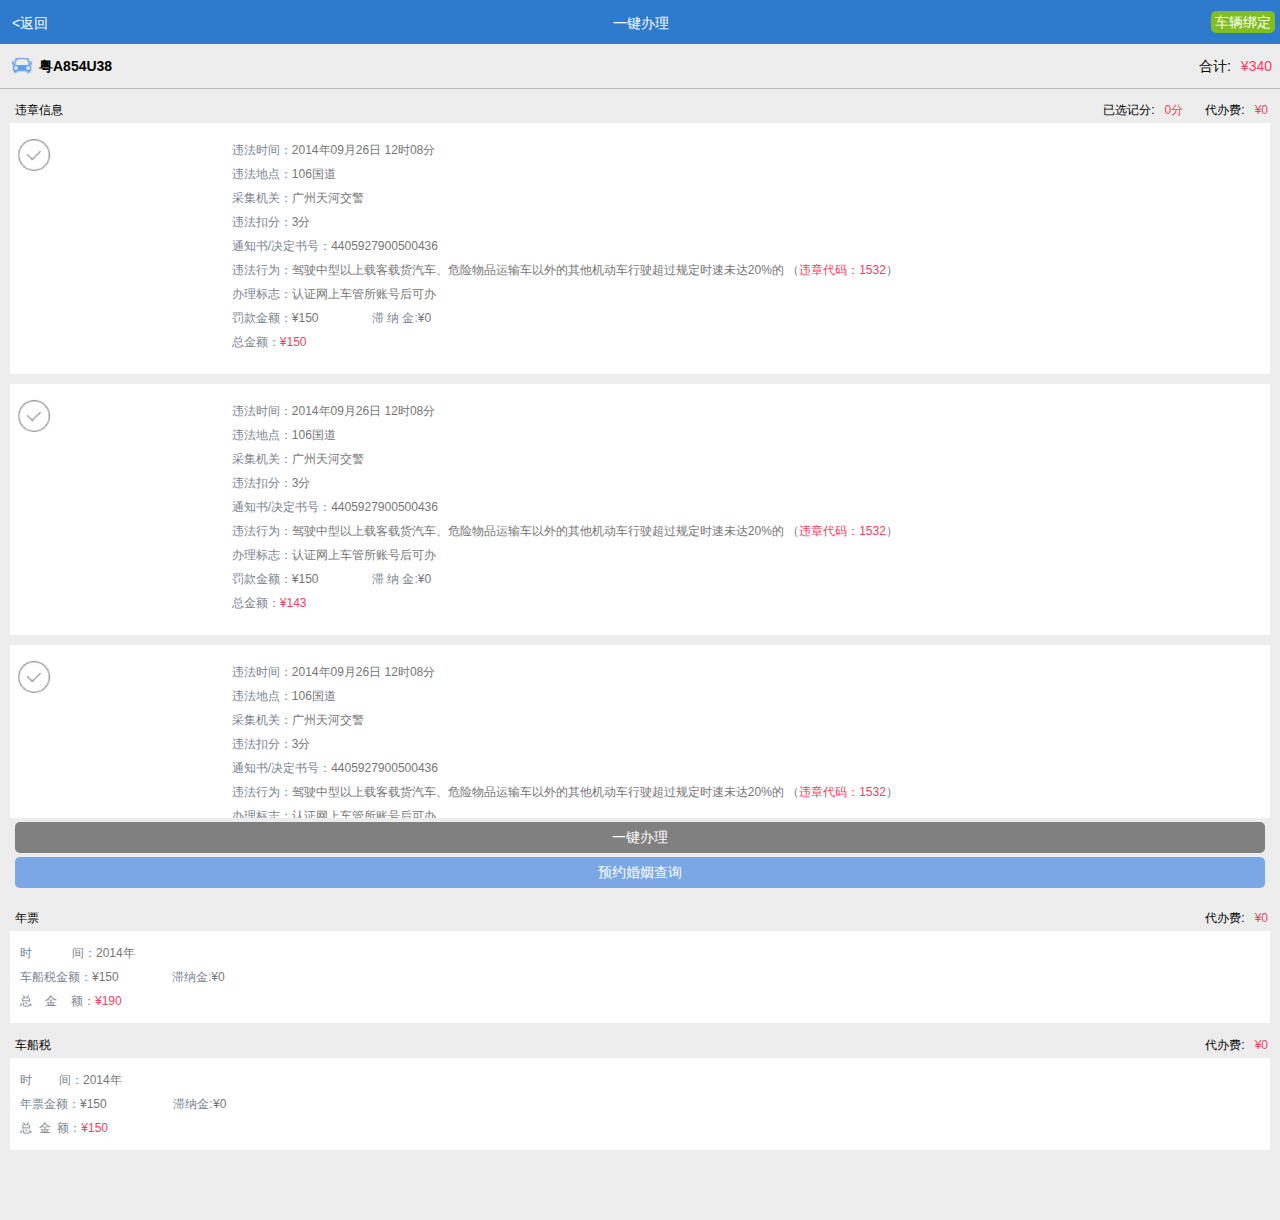
<file: index.html>
<!DOCTYPE html>
<html>
<head>
<meta charset="utf-8">
<meta name="viewport" content="width=device-width, initial-scale=1, minimum-scale=1, maximum-scale=1, user-scalable=0">
<meta name="apple-mobile-web-app-capable" content="yes">
<meta name="apple-mobile-web-app-status-bar-style" content="black">
<title>一键办理</title>

<link href="css/base.css" type="text/css" rel="stylesheet"> 
 
<link href="css/handle.css" type="text/css" rel="stylesheet">
</head>
<body style="background-color:rgb(237,237,237);">
<div class="big">
<!-- 头部 -->
 <div class="w100 bg-2e7bcd  color-fff  clear head" style="height:44px;">  <!-- 在base.css中有设定 -->
  
  <span class="f_left ml10"><a href="home.html" class="color-fff arrow">&lt;</a><a href="home.html" class="color-fff return">返回</a></span>

    <span class="one" >一键办理</span>
    <span class="binding" >车辆绑定</span>
  </div>

  <div class="top">
    <img src="images/car.png"><span class='number'>粤A854U38</span>
    <span class="money"><span>&yen;</span><span class="amount">0</span></span><span class="total" >合计:</span>
  </div>

  <!--违章开始-->

  <div class="rules">
  <div class="li-top">
    <span class="message">违章信息</span><span class="li-mon">&yen;0</span><span class="li-total" >代办费:</span><span class="li-mon li-mond">0分</span><span class="li-total" >已选记分:</span>
  </div>  
   

<!--违章记录开始-->
  <div class="sub">
  <div class="subimg"><img src="images/yes2.png"></div> 
  <div class="tab">   
    <table >
    <tbody>
     
   <tr>
     
     <td class="mid"><span>违法时间：</span></td>
     <td class="right">2014年09月26日&nbsp;12时08分
        </td>
   </tr>

   </tbody>
    </table>
    <table >
    <tbody>
   <tr>
     
     <td class="mid"><span>违法地点：</span></td>
     <td class="right">106国道</td>
   </tr>
   </tbody>
    </table>
    <table >
    <tbody>
   <tr>
     
     <td class="mid"><span>采集机关：</span></td>
     <td class="right">广州天河交警</td>
   </tr>
   </tbody>
    </table>
    <table >
    <tbody>
   <tr>
     
     <td class="mid"><span>违法扣分：</span></td>
     <td class="right righted">3分</td>
   </tr>
   </tbody>
    </table>
    <table >
    <tbody>
    <tr>
     
     <td class="mid"><span>通知书/决定书号：</span></td>
     <td class="right">4405927900500436</td>
   </tr>
   </tbody>
    </table>
    <table >
    <tbody>
    <tr>
     
     <td class="mid"><span>违法行为：</span></td>
     <td class="right">驾驶中型以上载客载货汽车、危险物品运输车以外的其他机动车行驶超过规定时速未达20%的
        （<span class="code">违章代码：1532</span>）</td>
   </tr>
   </tbody>
    </table>
    <table >
    <tbody>
    <tr>
     
     <td class="mid"><span>办理标志：</span></td>
     <td class="right">认证网上车管所账号后可办</td>
   </tr>
   </tbody>
    </table>
    <table >
    <tbody>
    <tr>
     
     <td class="mid"><span>罚款金额：</span></td>
     <td class="right" style="width:80px;">&yen;150</td>
     
     <td class="mid"><span>滞&nbsp;纳&nbsp;金:</span></td>
     <td class="right">&yen;0</td>
   </tr>
   </tbody>
    </table>
    <table >
    <tbody>
    <tr>
     
     <td class="mid"><span>总金额：</span></td>
     <td class="right"><span class="code">&yen;150</span></td>
   </tr>

</tbody>
    </table>
    
  </div>
  </div>
<!--违章记录1结束-->
<div>
<div class="sub">
  <div class="subimg"><img src="images/yes2.png"></div> 
  <div class="tab">   
    <table >
    <tbody>
     
   <tr>
     
     <td class="mid"><span>违法时间：</span></td>
     <td class="right">2014年09月26日&nbsp;12时08分
        </td>
   </tr>

   </tbody>
    </table>
    <table >
    <tbody>
   <tr>
     
     <td class="mid"><span>违法地点：</span></td>
     <td class="right">106国道</td>
   </tr>
   </tbody>
    </table>
    <table >
    <tbody>
   <tr>
     
     <td class="mid"><span>采集机关：</span></td>
     <td class="right">广州天河交警</td>
   </tr>
   </tbody>
    </table>
    <table >
    <tbody>
   <tr>
     
     <td class="mid"><span>违法扣分：</span></td>
     <td class="right righted">3分</td>
   </tr>
   </tbody>
    </table>
    <table >
    <tbody>
    <tr>
     
     <td class="mid"><span>通知书/决定书号：</span></td>
     <td class="right">4405927900500436</td>
   </tr>
   </tbody>
    </table>
    <table >
    <tbody>
    <tr>
     
     <td class="mid"><span>违法行为：</span></td>
     <td class="right">驾驶中型以上载客载货汽车、危险物品运输车以外的其他机动车行驶超过规定时速未达20%的
        （<span class="code">违章代码：1532</span>）</td>
   </tr>
   </tbody>
    </table>
    <table >
    <tbody>
    <tr>
     
     <td class="mid"><span>办理标志：</span></td>
     <td class="right">认证网上车管所账号后可办</td>
   </tr>
   </tbody>
    </table>
    <table >
    <tbody>
    <tr>
     
     <td class="mid"><span>罚款金额：</span></td>
     <td class="right" style="width:80px;">&yen;150</td>
     
     <td class="mid"><span>滞&nbsp;纳&nbsp;金:</span></td>
     <td class="right">&yen;0</td>
   </tr>
   </tbody>
    </table>
    <table >
    <tbody>
    <tr>
     
     <td class="mid"><span>总金额：</span></td>
     <td class="right"><span class="code">&yen;143</span></td>
   </tr>

</tbody>
    </table>
    
  </div>
  </div>
  <!--违章记录2结束-->
  <div class="sub">
  <div class="subimg"><img src="images/yes2.png"></div> 
  <div class="tab">   
    <table >
    <tbody>
     
   <tr>
     
     <td class="mid"><span>违法时间：</span></td>
     <td class="right">2014年09月26日&nbsp;12时08分
        </td>
   </tr>

   </tbody>
    </table>
    <table >
    <tbody>
   <tr>
     
     <td class="mid"><span>违法地点：</span></td>
     <td class="right">106国道</td>
   </tr>
   </tbody>
    </table>
    <table >
    <tbody>
   <tr>
     
     <td class="mid"><span>采集机关：</span></td>
     <td class="right">广州天河交警</td>
   </tr>
   </tbody>
    </table>
    <table >
    <tbody>
   <tr>
     
     <td class="mid"><span>违法扣分：</span></td>
     <td class="right righted">3分</td>
   </tr>
   </tbody>
    </table>
    <table >
    <tbody>
    <tr>
     
     <td class="mid"><span>通知书/决定书号：</span></td>
     <td class="right">4405927900500436</td>
   </tr>
   </tbody>
    </table>
    <table >
    <tbody>
    <tr>
     
     <td class="mid"><span>违法行为：</span></td>
     <td class="right">驾驶中型以上载客载货汽车、危险物品运输车以外的其他机动车行驶超过规定时速未达20%的
        （<span class="code">违章代码：1532</span>）</td>
   </tr>
   </tbody>
    </table>
    <table >
    <tbody>
    <tr>
     
     <td class="mid"><span>办理标志：</span></td>
     <td class="right">认证网上车管所账号后可办</td>
   </tr>
   </tbody>
    </table>
    <table >
    <tbody>
    <tr>
     
     <td class="mid"><span>罚款金额：</span></td>
     <td class="right" style="width:80px;">&yen;150</td>
     
     <td class="mid"><span>滞&nbsp;纳&nbsp;金:</span></td>
     <td class="right">&yen;0</td>
   </tr>
   </tbody>
    </table>
    <table >
    <tbody>
    <tr>
     
     <td class="mid"><span>总金额：</span></td>
     <td class="right"><span class="code">&yen;1999.19</span></td>
   </tr>

</tbody>
    </table>
    
  </div>
  </div>
  </div>
  <!--违章记录3结束-->
<!--违章结束-->
<!--年票开始-->
  
  <div class="li-top">
    <span class="message">年票</span><span class="li-mon">&yen;0</span><span class="li-total" >代办费:</span>
  </div>
  <div class="ticket">
  <table >
    <tbody>
    <tr>
     
     <td class="mid"><span>时&nbsp;&nbsp;&nbsp;&nbsp;&nbsp;&nbsp;&nbsp;&nbsp;&nbsp;&nbsp;&nbsp;&nbsp;间：</span></td>
     <td class="right">2014年</td>
   </tr>
   </tbody>
    </table>
    <table >
    <tbody>
    <tr>
     
     <td class="mid"><span>车船税金额：</span></td>
     <td class="right" style="width:80px;">&yen;150</td>
     
     <td class="mid"><span>滞纳金:</span></td>
     <td class="right">&yen;0</td>
   </tr>
   </tbody>
    </table>
    <table >
    <tbody>
    <tr>
     
     <td class="mid"><span>总&nbsp;&nbsp;&nbsp;&nbsp;金&nbsp;&nbsp;&nbsp;&nbsp;额：</span></td>
     <td class="right"><span class="code coded">&yen;190</span></td>
   </tr>

</tbody>
    </table>
    </div>

  <!--年票结束-->
  <!--车船税开始-->
  <div class="li-top">
    <span class="message">车船税</span><span class="li-mon">&yen;0</span><span class="li-total" >代办费:</span>
  </div>
  <div class="ticket" style="margin-bottom:70px;">
  <table >
    <tbody>
    <tr>
     
     <td class="mid"><span>时&nbsp;&nbsp;&nbsp;&nbsp;&nbsp;&nbsp;&nbsp;&nbsp;间：</span></td>
     <td class="right">2014年</td>
   </tr>
   </tbody>
    </table>
    <table >
    <tbody>
    <tr>
     
     <td class="mid"><span>年票金额：</span></td>
     <td class="right" style="width:80px;">&yen;150</td>
     
     <td class="mid"><span>&nbsp;&nbsp;&nbsp;&nbsp;滞纳金:</span></td>
     <td class="right">&yen;0</td>
   </tr>
   </tbody>
    </table>
    <table >
    <tbody>
    <tr>
     
     <td class="mid"><span>总&nbsp;&nbsp;金&nbsp;&nbsp;额：</span></td>
     <td class="right"><span class="code coded">&yen;150</span></td>
   </tr>

</tbody>
    </table>
    </div>
    </div>
    
  <!--车船税结束-->
  <!--底下开始-->
  <div class="bigbot">
  <div class="bot">
       <button class="deal">一键办理</button>
    </div>
    <div class="bot">
       <a href="check.html"><button class="dealsub">预约婚姻查询</button></a>
    </div>
    </div>
  <!--底下结束-->


  </div>
  <!--hidden盒子begin-->
  <div class="hid" >
  
  </div>
  <!--登录begin-->
   <!----><div class="entry">
  <div class="popover">
        
        <p class="popover-title">登录认证网上车管所账号</p>
    
   
  
      <form name="input" action="html_form_action.asp" method="get" class="for">
账号：
<input type="text" name="user" placeholder="网上车管所账号" /><br>
密码：
<input type="password" name="userpw"  placeholder="网上车管所密码"/><br>
<div class="test">
<span class="mit">取消</span>
<span class="entryin">登录</span>
</div>
</form>
    
   
        <div class="popover-content">
          <p>温馨提示：</p>
      <p>办理记分业务请先认证网上车管所账号，如没有车管所账号请到广州车管所网站注册认证！</p>
        </div>
      </div>
      
      </div>

  <!--温馨提示开始-->
  <div class="entrytwo">
      <div class="popover">
        <div class="arrow"></div>
           <h3 class="popover-title">温馨提示</h3>
     <div class="popover-content">
          <p class="two-p">目前所选计分为：<span style="color:#FF0000;">11分</span></p>
       <p class="two-p">驾驶证目前分数：6分</p>
        <p class="two-p">你当前所勾选办理业务的分值已超出当前账号剩余分值，请重新勾选或者使用其他网办账号办理！</p>
        <div class="botu">
      <button class="confirm">确 定</button>
    </div>
        </div>
    </div>
    </div>
 <!--第二个温馨提示开始-->
 <div class="entrythree">
 <div class="popover">
        <div class="arrow"></div>
           <h3 class="popover-title">温馨提示</h3>
     <div class="popover-content">
          <p class="two-p" style="margin-bottom: 20px;">你的网办账号还没有绑定驾驶证，请自行登录广州市网上车管所绑定驾驶证后再办理！</p>
          <div class="botu">
      <button class="confirmtwo">确 定</button>
    </div>
        </div>
    
</div>
</div>
  <!--hidden end-->

 


<script src="js/handle.js"></script>
<script src="js/jquery-1.11.1.min.js"></script>

</body>
</html>
</file>
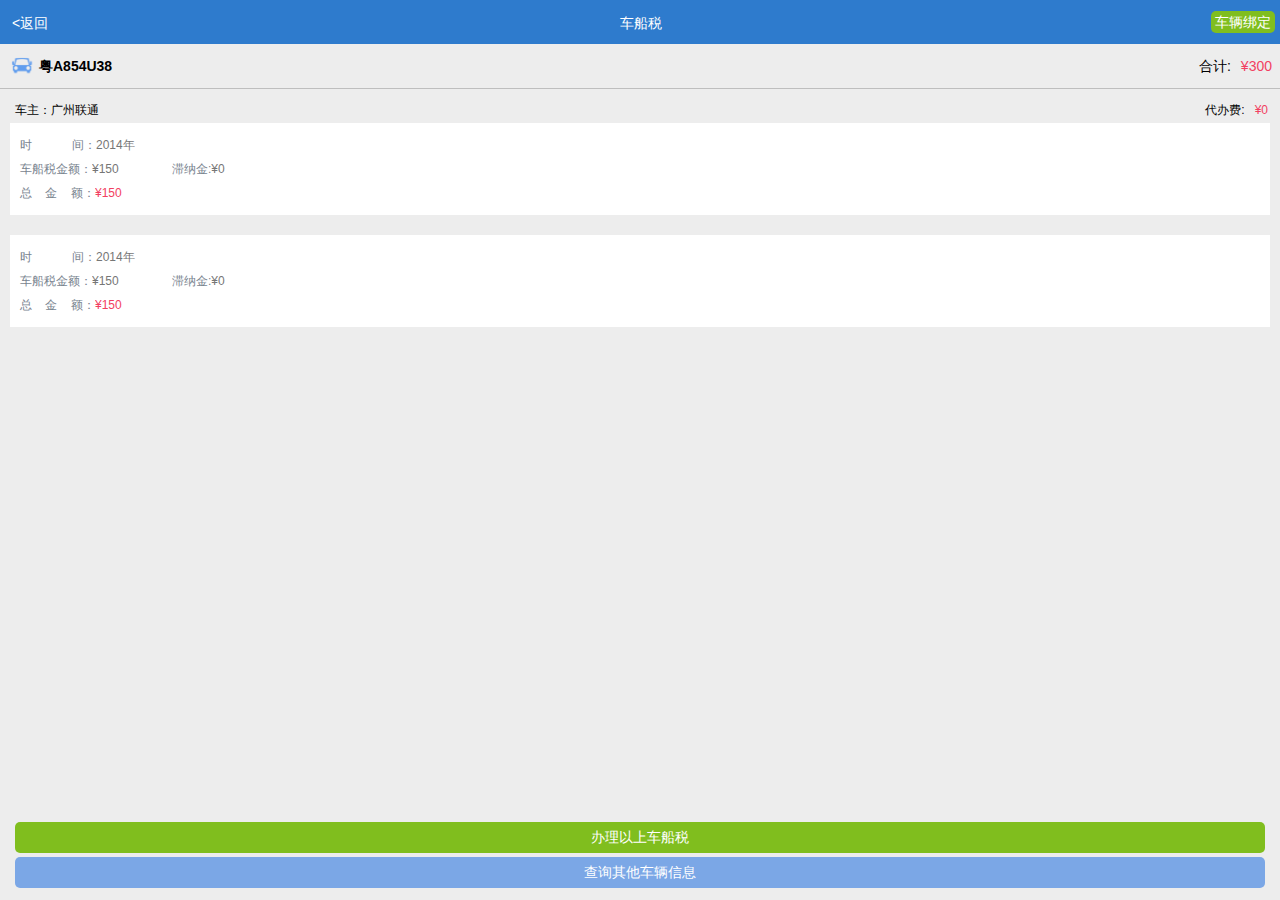
<file: bus.html>
<!DOCTYPE html>
<head>
<meta charset="utf-8">
<meta name="viewport" content="width=device-width, initial-scale=1, minimum-scale=1, maximum-scale=1, user-scalable=0">
<meta name="apple-mobile-web-app-capable" content="yes">
<meta name="apple-mobile-web-app-status-bar-style" content="black">
<title>车船税</title>

<link href="css/base.css" type="text/css" rel="stylesheet">

<link href="css/handle.css" type="text/css" rel="stylesheet">
</head>
<body style="background-color:rgb(237,237,237);">
<div class="big">
<!-- 头部 -->
  <div class="w100 bg-2e7bcd  color-fff  clear head" style="height:44px;">
  <span class="f_left ml10"><a href="#" class="color-fff arrow">&lt;</a><a href="#" class="color-fff return">返回</a></span>

    <span class="one" >车船税</span>
    <span class="binding" >车辆绑定</span>
  </div>

  <div class="top">
    <img src="images/car.png"><span class='number'>粤A854U38</span>
    <span class="money"><span>&yen;</span><span class="amount">0</span></span><span class="total" >合计:</span>
  </div>

  <div class="rules">
  <div class="li-top">
    <span class="message">车主：</span><span>广州联通</span><span class="li-mon">&yen;0</span><span class="li-total" >代办费:</span>
  </div>
  <div class="ticket">
  <table >
    <tbody>
    <tr>
     
     <td class="mid"><span>时&nbsp;&nbsp;&nbsp;&nbsp;&nbsp;&nbsp;&nbsp;&nbsp;&nbsp;&nbsp;&nbsp;&nbsp;间：</span></td>
     <td class="right">2014年</td>
   </tr>
   </tbody>
    </table>
    <table >
    <tbody>
    <tr>
     
     <td class="mid"><span>车船税金额：</span></td>
     <td class="right" style="width:80px;">&yen;150</td>
     
     <td class="mid"><span>滞纳金:</span></td>
     <td class="right">&yen;0</td>
   </tr>
   </tbody>
    </table>
    <table >
    <tbody>
    <tr>
     
     <td class="mid"><span>总&nbsp;&nbsp;&nbsp;&nbsp;金&nbsp;&nbsp;&nbsp;&nbsp;额：</span></td>
     <td class="right"><span class="code coded">&yen;150</span></td>
   </tr>

</tbody>
    </table>
    </div>
    <div class="ticket" style="margin-top:20px;">
  <table >
    <tbody>
    <tr>
     
     <td class="mid"><span>时&nbsp;&nbsp;&nbsp;&nbsp;&nbsp;&nbsp;&nbsp;&nbsp;&nbsp;&nbsp;&nbsp;&nbsp;间：</span></td>
     <td class="right">2014年</td>
   </tr>
   </tbody>
    </table>
    <table >
    <tbody>
    <tr>
     
     <td class="mid"><span>车船税金额：</span></td>
     <td class="right" style="width:80px;">&yen;150</td>
     
     <td class="mid"><span>滞纳金:</span></td>
     <td class="right">&yen;0</td>
   </tr>
   </tbody>
    </table>
    <table >
    <tbody>
    <tr>
     
     <td class="mid"><span>总&nbsp;&nbsp;&nbsp;&nbsp;金&nbsp;&nbsp;&nbsp;&nbsp;额：</span></td>
     <td class="right"><span class="code coded">&yen;150</span></td>
   </tr>

</tbody>
    </table>
    </div>
    
    </div>
    <!--底部盒子begin-->
    <div class="bigbot">
  <div class="bot">
       <button class="deal">办理以上车船税
       </button>
    </div>
    <div class="bot">
       <button class="dealsub">查询其他车辆信息</button>
    </div>
    </div>
    <!--底部盒子end-->

    </div> <!--big盒子结束-->

     <!--hidden盒子begin-->
  <div class="hid" >
  
  </div>
  <!--登录begin-->
   <!----><div class="entry">
  <div class="popover">
        
        <p class="popover-title">登录认证网上车管所账号</p>
    
   
  
      <form name="input" action="html_form_action.asp" method="get" class="for">
账号：
<input type="text" name="user" placeholder="网上车管所账号" /><br>
密码：
<input type="password" name="userpw"  placeholder="网上车管所密码"/><br>
<div class="test">
<span class="mit">取消</span>
<span class="entryin">登录</span>
</div>
</form>
    
   
        <div class="popover-content">
          <p>温馨提示：</p>
      <p>办理记分业务请先认证网上车管所账号，如没有车管所账号请到广州车管所网站注册认证！</p>
        </div>
      </div>
      
      </div>

  <!--温馨提示开始-->
  <div class="entrytwo">
      <div class="popover">
        <div class="arrow"></div>
           <h3 class="popover-title">温馨提示</h3>
     <div class="popover-content">
          <p class="two-p">目前所选计分为：<span style="color:#FF0000;">11分</span></p>
       <p class="two-p">驾驶证目前分数：6分</p>
        <p class="two-p">你当前所勾选办理业务的分值已超出当前账号剩余分值，请重新勾选或者使用其他网办账号办理！</p>
        <div class="botu">
      <button class="confirm">确 定</button>
    </div>
        </div>
    </div>
    </div>
 <!--第二个温馨提示开始-->
 <div class="entrythree">
 <div class="popover">
        <div class="arrow"></div>
           <h3 class="popover-title">温馨提示</h3>
     <div class="popover-content">
          <p class="two-p" style="margin-bottom: 20px;">你的网办账号还没有绑定驾驶证，请自行登录广州市网上车管所绑定驾驶证后再办理！</p>
          <div class="botu">
      <button class="confirmtwo">确 定</button>
    </div>
        </div>
    
</div>
</div>
  <!--hidden end-->

    

    <script src="js/ticket.js"></script>
<script src="js/jquery-1.11.1.min.js"></script>
    </body>
</html>
</file>
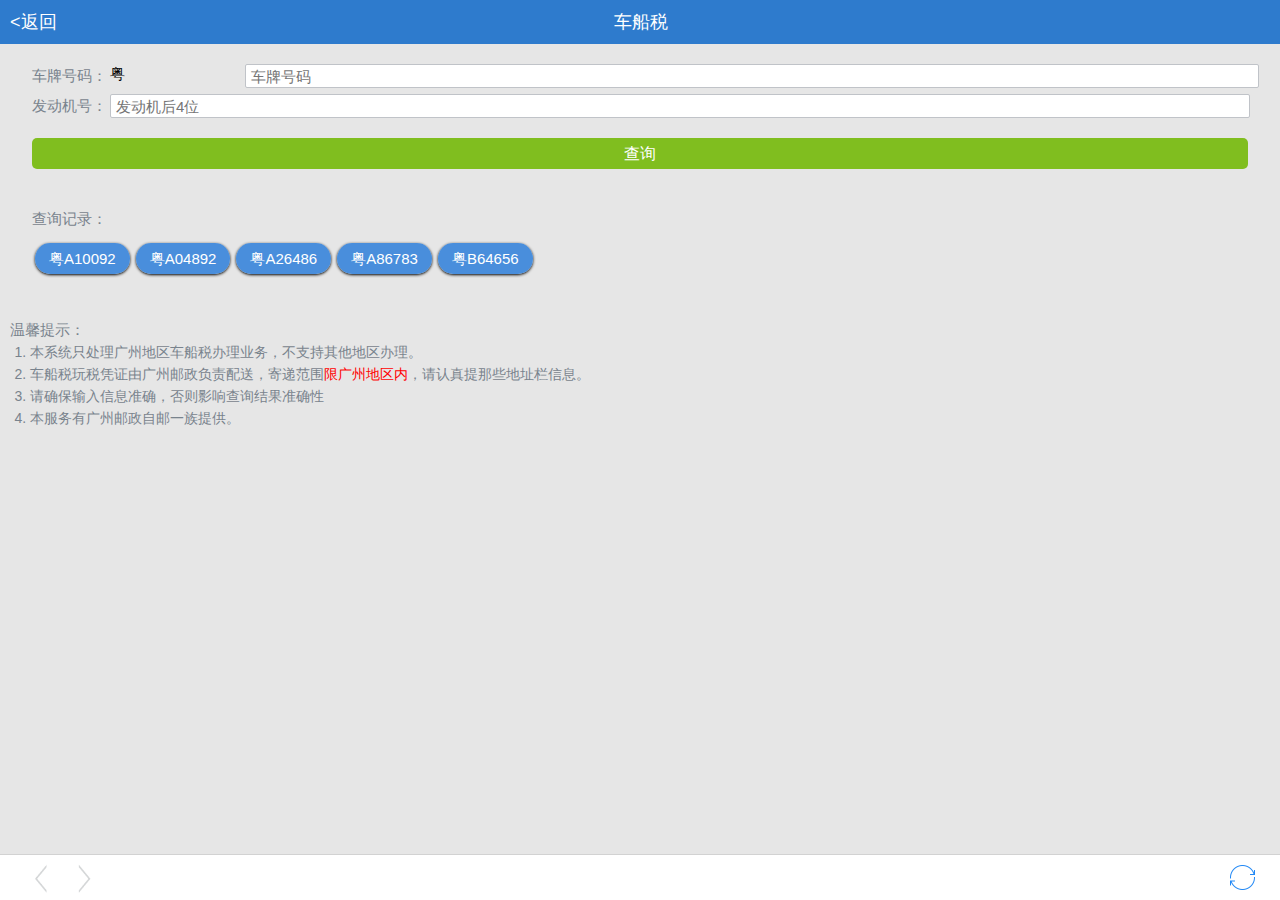
<file: carship.html>
<!DOCTYPE html>
<html lang="en">
<head>
  <meta charset="UTF-8">
  <meta name="viewport" content="width=device-width, initial-scale=1, minimum-scale=1, maximum-scale=1, user-scalable=0" >
  <meta name="apple-mobile-web-app-capable" content="yes">
  <meta name="apple-mobile-web-app-status-bar-style" content="black">
  <title>广州通-车船税</title>
  <link rel="stylesheet" href="css/base.css" type="text/css">
  <link rel="stylesheet" href="css/violation.css" type="text/css">
</head>
<body  class="bg-e6e6e6">
  <!-- 头部 -->
  <div class="w100 bg-2e7bcd f18 color-fff tc clear hx44 lht44 pf z100">
    <span class="f_left ml10"><a href="javascript:history.go(-1);" class="color-fff">&lt;返回</a></span>
    <span class="ml-55">车船税</span>
  </div>
  <!-- 内容 -->
  <div class="bg-e6e6e6">
    <div style="height:58px;"></div>
    <div>
      <table class="f15 color-79838d">

        <tr>
          <td style="width:78px;">车牌号码：</td>
          <td>
              <span class=" vm clolr-black" style="width:7%">粤</span>
              <input type="text" name="carNum" placeholder="车牌号码" class="pr f_right r-1 z1" style="width:89%;">
          </td>
        </tr>
        <tr>
          <td>发动机号：</td>
          <td>
            <input type="text" placeholder="发动机后4位" class="w99">
          </td>
        </tr>
      </table>
    </div>
    <div class="">
      <a href="#"><p class="bott f16">查询</p></a>
    </div>
    <!-- 查询记录 -->
  
    <div class="record clear">
      <p class="f15 color-79838d">查询记录：</p>
      <div class="f_left">
        <span class="record-con f15">粤A10092</span>
      </div>
      <div class="f_left">
        <span class="record-con f15">粤A04892</span>
      </div>
      <div class="f_left">
        <span class="record-con f15">粤A26486</span>
      </div>
      <div class="f_left">
        <span class="record-con f15">粤A86783</span>
      </div>
      <div class="f_left">
        <span class="record-con f15">粤B64656</span>
      </div>
    </div>
    <!-- 规则 -->
    <div class="but f14 color-79838d">
      <ul>
        <p class="f15">温馨提示：</p>
        <li>本系统只处理广州地区车船税办理业务，不支持其他地区办理。</li>
        <li>车船税玩税凭证由广州邮政负责配送，寄递范围<span style="color:red">限广州地区内</span>，请认真提那些地址栏信息。</li>
        <li>请确保输入信息准确，否则影响查询结果准确性</li>
        <li>本服务有广州邮政自邮一族提供。</li>
      </ul>
    </div>
  </div>
    <div class="hx44"></div>
    <!-- 左右刷新 -->
    <div class="zyclick claer">
      <a href="javascript:history.back();" class="f_left clickl"><img src="images/bot-left.png" alt=""></a>
      <a href="javascript:history.forward();" class="f_left clickr"><img src="images/bot-right.png" alt=""></a>
      <img src="images/shua.png" alt="" id="shua" class="f_right clickq">
    </div>
<script src="js/handle.js"></script>
<script src="js/jquery-1.11.1.min.js"></script>

</body>
</html>
</file>
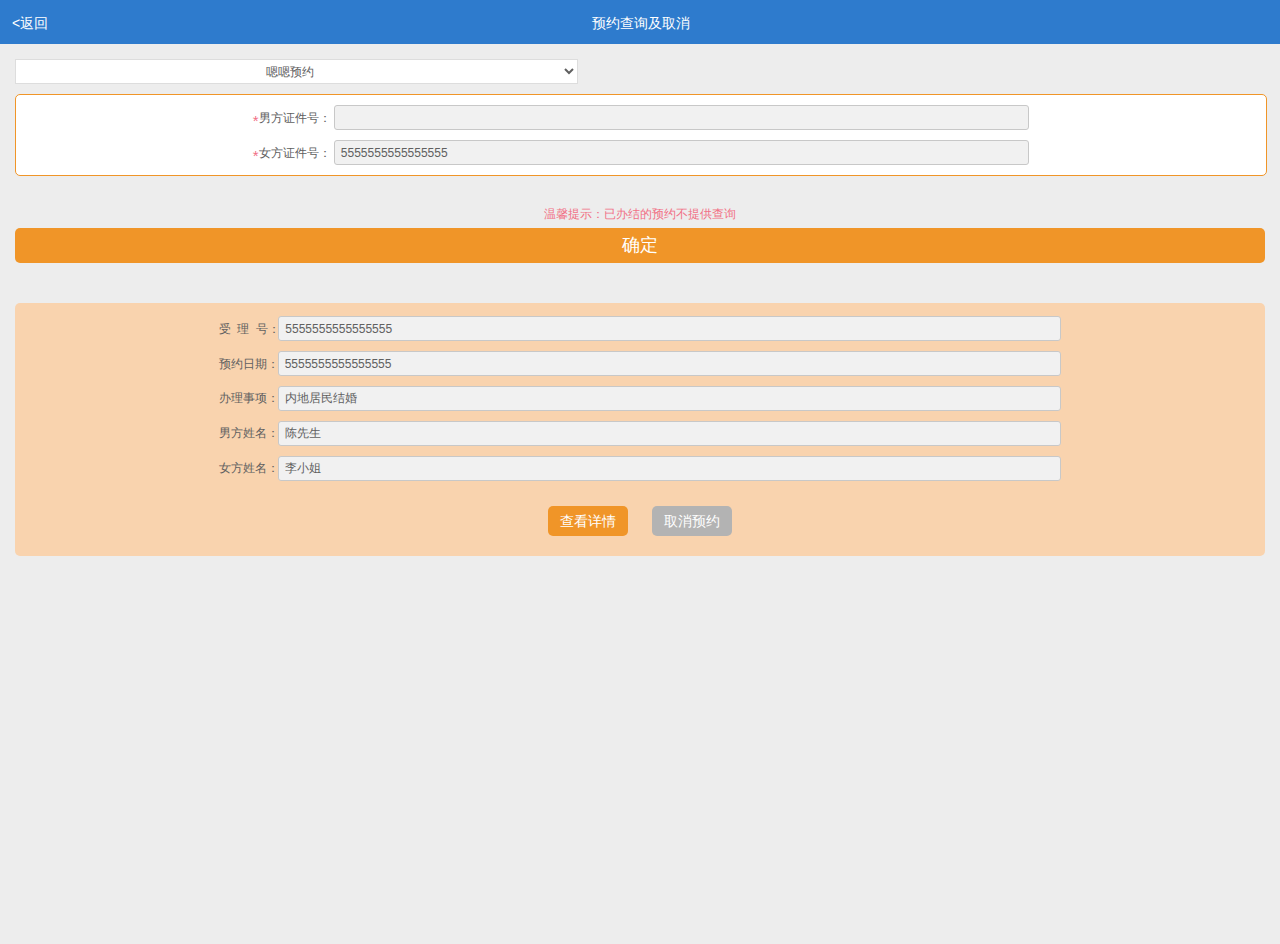
<file: check.html>
<!DOCTYPE html>
<html>
<head>
<meta charset="utf-8">
<meta name="viewport" content="width=device-width, initial-scale=1, minimum-scale=1, maximum-scale=1, user-scalable=0">
<meta name="apple-mobile-web-app-capable" content="yes">
<meta name="apple-mobile-web-app-status-bar-style" content="black">
<title>预约查询及取消</title>

<link href="css/base.css" type="text/css" rel="stylesheet">

<link href="css/check.css" type="text/css" rel="stylesheet">
</head>
<body class="bd">
<!-- 头部 -->
<div class="w100 bg-2e7bcd  color-fff  clear head" style="height:44px;">
  <span class="f_left ml10"><a href="index.html" class="color-fff arrow">&lt;</a><a href="index.html" class="color-fff return">返回</a></span>

    <span class="one" >预约查询及取消</span>
    
  </div>
<!-- 头部end -->
<div class="wrap">
<form class="formd">

<select  >
<option value="结婚预约">嗯嗯预约</option>
<option value="结婚预约">结婚预约</option>
<option value="结婚预约">结婚预约</option>
</select>

<div class="number">
    <div class="man">
         <span class="star">*</span><span>男方证件号：</span>
        <input type="text" />
    </div>
    <div class="woman">
         <span class="star">*</span><span>女方证件号：</span>
        <input type="text" value="5555555555555555" />
    </div>
</div>

<p>温馨提示：已办结的预约不提供查询</p>
<button class="confirm">确定</button>
</form>

<form class="formt">
      <span class="tablelf">受&nbsp;&nbsp;理&nbsp;&nbsp;号：</span>
	  <input type="text" value="5555555555555555" /><br>
	  <span class="tablelf">预约日期：</span>
	  <input type="text" value="5555555555555555" /><br>
      <span class="tablelf">办理事项：</span>
	  <input type="text" value="内地居民结婚" /><br>
	  <span class="tablelf">男方姓名：</span>
	  <input type="text" value="陈先生" /><br>
	  <span class="tablelf">女方姓名：</span>
	  <input type="text" value="李小姐" /><br>
	  <a href="orderdetail.html" style="display:inline;"><span class="detail">查看详情</span></a>
	  <button class="cancel">取消预约</button>
</form>

</div>


 <div class="bottom"></div>

</body>
</html>
</file>
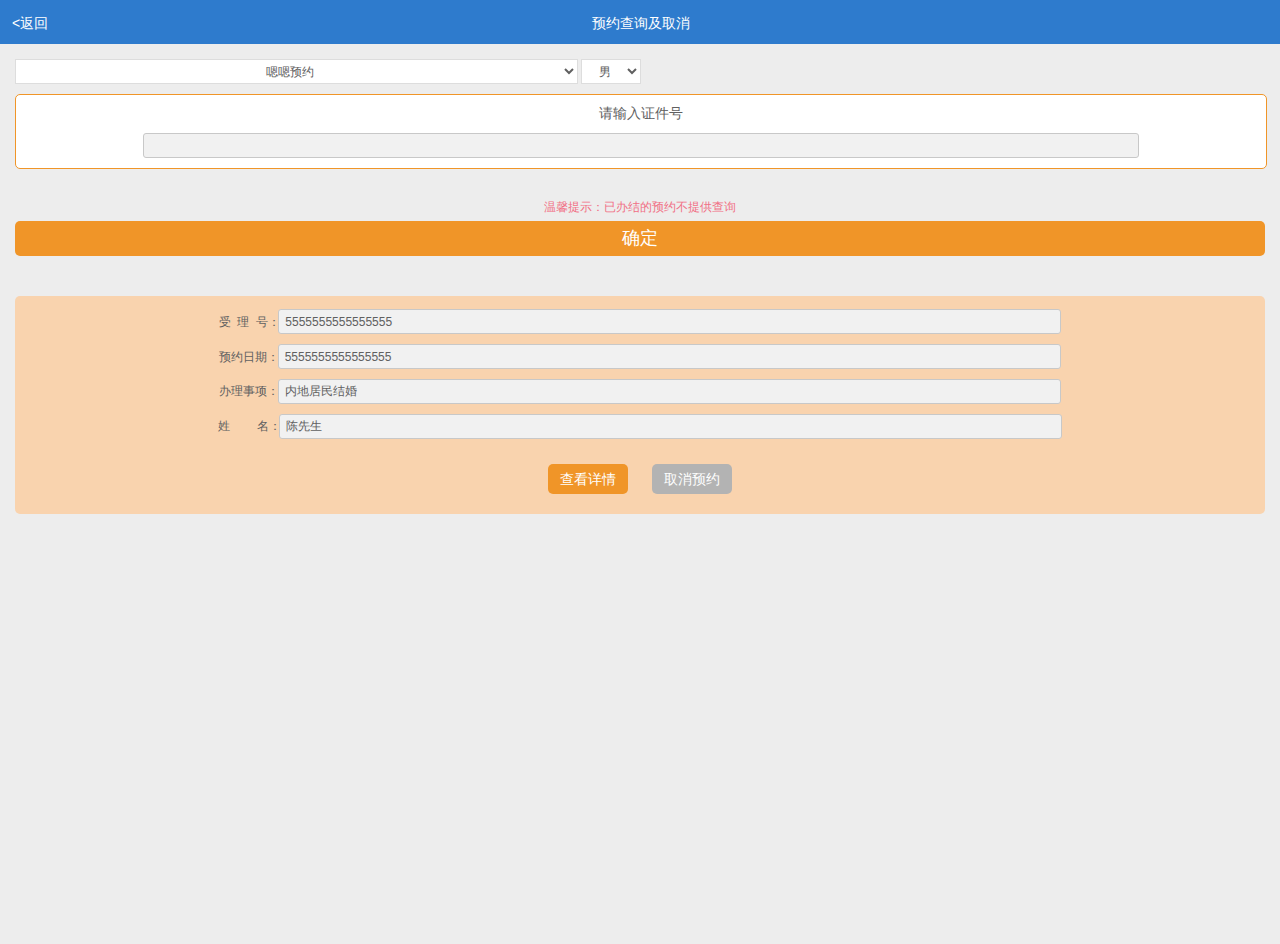
<file: checktwo.html>
<!DOCTYPE html>
<html>
<head>
<meta charset="utf-8">
<meta name="viewport" content="width=device-width, initial-scale=1, minimum-scale=1, maximum-scale=1, user-scalable=0">
<meta name="apple-mobile-web-app-capable" content="yes">
<meta name="apple-mobile-web-app-status-bar-style" content="black">
<title>预约查询及取消</title>

<link href="css/base.css" type="text/css" rel="stylesheet">

<link href="css/check.css" type="text/css" rel="stylesheet">
</head>
<body class="bd">
<!-- 头部 -->
<div class="w100 bg-2e7bcd  color-fff  clear head" style="height:44px;">
  <span class="f_left ml10"><a href="#" class="color-fff arrow">&lt;</a><a href="index.html" class="color-fff return">返回</a></span>

    <span class="one" >预约查询及取消</span>
   
  </div>
<!-- 头部end -->
<div class="wrap">
<form class="formd">

<select>
<option value="结婚预约">嗯嗯预约</option>
<option value="结婚预约">结婚预约</option>
<option value="结婚预约">结婚预约</option>
</select>
<select style="width:60px;">
<option value="男">男</option>
<option value="女">女</option>
</select>

<div class="number">
    <span class="numspan">请输入证件号</span><br>
    <input type="text"  class="mb10 mt10 w79" >
</div>

<p>温馨提示：已办结的预约不提供查询</p>
<button class="confirm">确定</button>
</form>

<form class="formt">
      <span class="tablelf">受&nbsp;&nbsp;理&nbsp;&nbsp;号：</span>
	  <input type="text" value="5555555555555555" /><br>
	  <span class="tablelf">预约日期：</span>
	  <input type="text" value="5555555555555555" /><br>
      <span class="tablelf">办理事项：</span>
	  <input type="text" value="内地居民结婚" /><br>
	  <span class="tablelf">姓&nbsp;&nbsp;&nbsp;&nbsp;&nbsp;&nbsp;&nbsp;&nbsp;名：</span>
	  <input type="text" value="陈先生" /><br>
	  
	  <button class="detail">查看详情</button>
	  <button class="cancel">取消预约</button>
</form>

</div>

 <div class="bottom"></div>


</body>
</html>
</file>
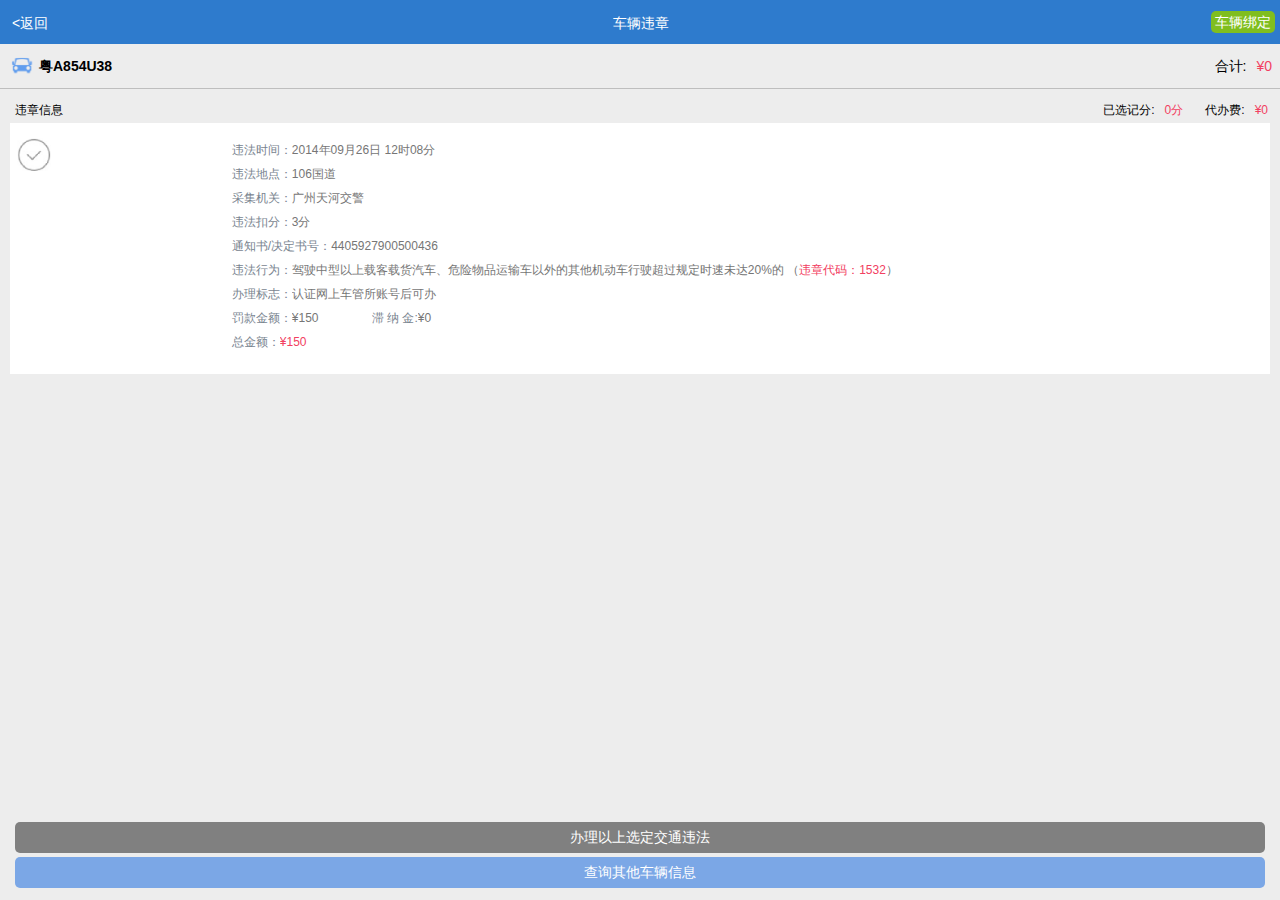
<file: handle.html>
<!DOCTYPE html>
<html>
<head>
<meta charset="utf-8">
<meta name="viewport" content="width=device-width, initial-scale=1, minimum-scale=1, maximum-scale=1, user-scalable=0">
<meta name="apple-mobile-web-app-capable" content="yes">
<meta name="apple-mobile-web-app-status-bar-style" content="black">
<title>车辆违章</title>

<link href="css/base.css" type="text/css" rel="stylesheet">

<link href="css/handle.css" type="text/css" rel="stylesheet">
</head>
<body style="background-color:rgb(237,237,237);">
<div class="big">
<!-- 头部 -->
  <div class="w100 bg-2e7bcd  color-fff  clear head" style="height:44px;">
  <span class="f_left ml10"><a href="#" class="color-fff arrow">&lt;</a><a href="#" class="color-fff return">返回</a></span>

    <span class="one" >车辆违章</span>
    <span class="binding" >车辆绑定</span>
  </div>


  <div class="top">
    <img src="images/car.png"><span class='number'>粤A854U38</span>
    <span class="money"><span>&yen;</span><span class="amount">0</span></span><span class="total" >合计:</span>
  </div>

  <!--违章开始-->

  <div class="rules">
  <div class="li-top">
    <span class="message">违章信息</span><span class="li-mon">&yen;0</span><span class="li-total" >代办费:</span><span class="li-mon li-mond">0分</span><span class="li-total" >已选记分:</span>
  </div>  
   

<div>
  <div class="sub">
  <div class="subimg"><img src="images/yes2.png"></div> 
  <div class="tab">   
    <table >
    <tbody>
     
   <tr>
     
     <td class="mid"><span>违法时间：</span></td>
     <td class="right">2014年09月26日&nbsp;12时08分
        </td>
   </tr>

   </tbody>
    </table>
    <table >
    <tbody>
   <tr>
     
     <td class="mid"><span>违法地点：</span></td>
     <td class="right">106国道</td>
   </tr>
   </tbody>
    </table>
    <table >
    <tbody>
   <tr>
     
     <td class="mid"><span>采集机关：</span></td>
     <td class="right">广州天河交警</td>
   </tr>
   </tbody>
    </table>
    <table >
    <tbody>
   <tr>
     
     <td class="mid"><span>违法扣分：</span></td>
     <td class="right righted">3分</td>
   </tr>
   </tbody>
    </table>
    <table >
    <tbody>
    <tr>
     
     <td class="mid"><span>通知书/决定书号：</span></td>
     <td class="right">4405927900500436</td>
   </tr>
   </tbody>
    </table>
    <table >
    <tbody>
    <tr>
     
     <td class="mid"><span>违法行为：</span></td>
     <td class="right">驾驶中型以上载客载货汽车、危险物品运输车以外的其他机动车行驶超过规定时速未达20%的
        （<span class="code">违章代码：1532</span>）</td>
   </tr>
   </tbody>
    </table>
    <table >
    <tbody>
    <tr>
     
     <td class="mid"><span>办理标志：</span></td>
     <td class="right">认证网上车管所账号后可办</td>
   </tr>
   </tbody>
    </table>
    <table >
    <tbody>
    <tr>
     
     <td class="mid"><span>罚款金额：</span></td>
     <td class="right" style="width:80px;">&yen;150</td>
     
     <td class="mid"><span>滞&nbsp;纳&nbsp;金:</span></td>
     <td class="right">&yen;0</td>
   </tr>
   </tbody>
    </table>
    <table >
    <tbody>
    <tr>
     
     <td class="mid"><span>总金额：</span></td>
     <td class="right"><span class="code">&yen;150</span></td>
   </tr>

</tbody>
    </table>
    
  </div>
  </div>
   </div>
   </div>
<!--违章结束-->

    
    
   <!--底下开始-->
  <div class="bigbot">
  <div class="bot">
       <button class="deal">办理以上选定交通违法</button>
    </div>
    <div class="bot">
       <button class="dealsub">查询其他车辆信息</button>
    </div>
    </div>
    
  <!--底下结束-->
  </div>  
   <!--hidden盒子begin-->
  <div class="hid" >
  
  </div>
  <!--登录begin-->
   <!----><div class="entry">
  <div class="popover">
        
        <p class="popover-title">登录认证网上车管所账号</p>
    
   
  
      <form name="input" action="html_form_action.asp" method="get" class="for">
账号：
<input type="text" name="user" placeholder="网上车管所账号" /><br>
密码：
<input type="password" name="userpw"  placeholder="网上车管所密码"/><br>
<div class="test">
<span class="mit">取消</span>
<span class="entryin">登录</span>
</div>
</form>
    
   
        <div class="popover-content">
          <p>温馨提示：</p>
      <p>办理记分业务请先认证网上车管所账号，如没有车管所账号请到广州车管所网站注册认证！</p>
        </div>
      </div>
      
      </div>

  <!--温馨提示开始-->
  <div class="entrytwo">
      <div class="popover">
        <div class="arrow"></div>
           <h3 class="popover-title">温馨提示</h3>
     <div class="popover-content">
          <p class="two-p">目前所选计分为：<span style="color:#FF0000;">11分</span></p>
       <p class="two-p">驾驶证目前分数：6分</p>
        <p class="two-p">你当前所勾选办理业务的分值已超出当前账号剩余分值，请重新勾选或者使用其他网办账号办理！</p>
        <div class="botu">
      <button class="confirm">确 定</button>
    </div>
        </div>
    </div>
    </div>
 <!--第二个温馨提示开始-->
 <div class="entrythree">
 <div class="popover">
        <div class="arrow"></div>
           <h3 class="popover-title">温馨提示</h3>
     <div class="popover-content">
          <p class="two-p" style="margin-bottom: 20px;">你的网办账号还没有绑定驾驶证，请自行登录广州市网上车管所绑定驾驶证后再办理！</p>
          <div class="botu">
      <button class="confirmtwo">确 定</button>
    </div>
        </div>
    
</div>
</div>
  <!--hidden end-->

  
 


<script src="js/handle.js"></script>
<script src="js/jquery-1.11.1.min.js"></script>

</body>
</html>
</file>
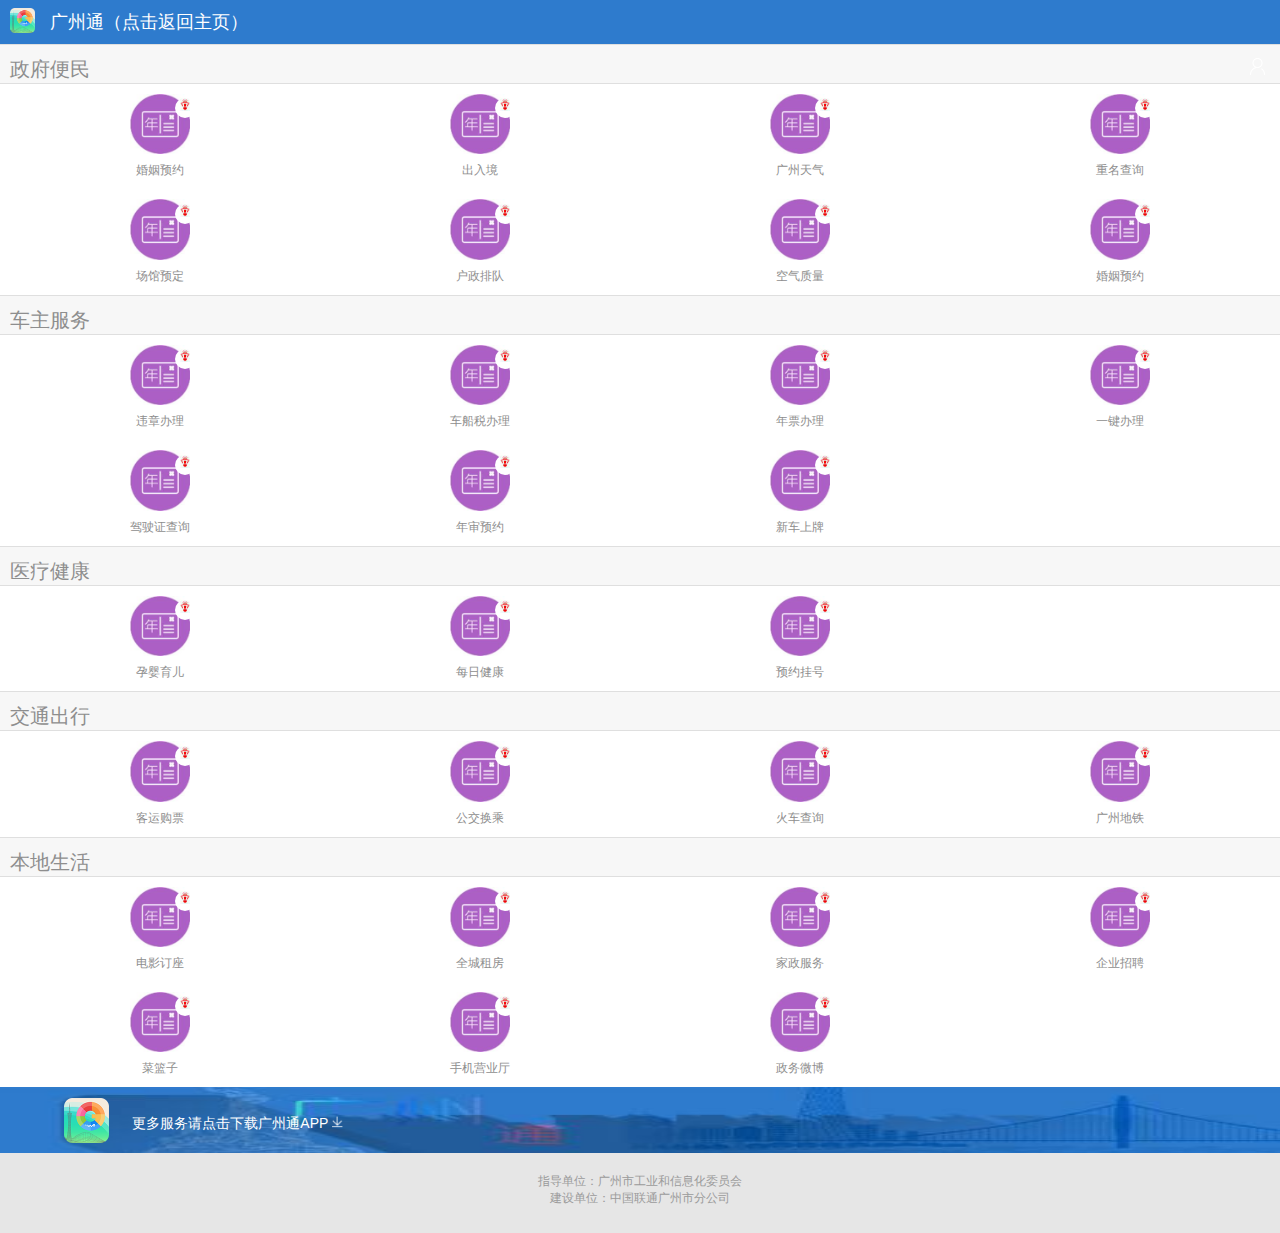
<file: home.html>
<!DOCTYPE html>
<head>
<meta charset="utf-8">
<meta name="viewport" content="width=device-width, initial-scale=1, minimum-scale=1, maximum-scale=1, user-scalable=0">
<meta name="apple-mobile-web-app-capable" content="yes">
<meta name="apple-mobile-web-app-status-bar-style" content="black">
<title>广州通</title>

<link href="css/base.css" type="text/css" rel="stylesheet">
<link href="css/index.css" type="text/css" rel="stylesheet">
<link href="css/violation.css" type="text/css" rel="stylesheet">

</head>
<body >
<!-- 头部 -->
  <div class="w100 bg-2e7bcd f18 color-fff  clear top" style="height:44px;line-height:44px;">
    <a href="index.html" style="text-decoration: none;color:white;"><img src="images/app.png" class="topapp"><span>广州通（点击返回主页）</span></a>
    <span class="f_right mr15" style=""><a ><img src="images/head-r.png" alt="" class="pr" style="width:15px;height:17px;top:3px;"></a></span>
  </div>


  
<div class='sever' style="margin-top: 44px;">
		<div class="title"><span>政府便民</span></div>
		<div class='titlesub'>
			<li>
				<a href="#">
					<div class="li-img">
						<img src="images/sever.jpg">
						<div class="light"><img src="images/light.jpg"></div>
						<span>婚姻预约</span>
				    </div>	
				</a>				
			</li>
			<li>
				<a href="#">
					<div class="li-img">
						<img src="images/sever.jpg">
						<div class="light"><img src="images/light.jpg"></div>
						<span>出入境</span>
				    </div>	
				</a>				
			</li>
			<li>
			   	<a href="#">
				   	<div class="li-img">
						<img src="images/sever.jpg">
						<div class="light"><img src="images/light.jpg"></div>
						<span>广州天气</span>
				    </div>	
			   	</a>				
			</li>
			<li>
				<a href="#">
					<div class="li-img">
						<img src="images/sever.jpg">
						<div class="light"><img src="images/light.jpg"></div>
						<span>重名查询</span>
				    </div>	
				</a>
			</li>
			<li>
				<a href="#">
					<div class="li-img">
						<img src="images/sever.jpg">
						<div class="light"><img src="images/light.jpg"></div>
						<span>场馆预定</span>
				    </div>	
				</a>	
			</li>
			<li>
				<a href="#">
					<div class="li-img">
						<img src="images/sever.jpg">
						<div class="light"><img src="images/light.jpg"></div>
						<span>户政排队</span>
				    </div>	
				</a>			
			</li>
			<li>
				<a href="#">
					<div class="li-img">
						<img src="images/sever.jpg">
						<div class="light"><img src="images/light.jpg"></div>
						<span>空气质量</span>
				    </div>	
				</a>	
			</li>
			<li>
				<a href="#">
					<div class="li-img">
						<img src="images/sever.jpg">
						<div class="light"><img src="images/light.jpg"></div>
						<span>婚姻预约</span>
				    </div>	
				</a>				
			</li>		
		</div>
	</div>
	<div class='sever'>
		<div class="title"><span>车主服务</span></div>
		<div class='titlesub'>
			<li>
				<a >
					<div class="li-img">
						<img src="images/sever.jpg">
						<div class="light"><img src="images/light.jpg"></div>
						<span>违章办理</span>
				    </div>
				</a>   
			</li>
			<li>
				<a >
					<div class="li-img">
						<img src="images/sever.jpg">
						<div class="light"><img src="images/light.jpg"></div>
						<span>车船税办理</span>
			    	</div>
				</a>
			</li>
			<li>
				<a >
					<div class="li-img">
						<img src="images/sever.jpg">
						<div class="light"><img src="images/light.jpg"></div>
						<span>年票办理</span>
				    </div>	
				</a>				
			</li>
			<li>
				<a >
					<div class="li-img">
						<img src="images/sever.jpg">
						<div class="light"><img src="images/light.jpg"></div>
						<span>一键办理</span>
				    </div>	
				</a>	
			</li>
			<li>
				<a href="#">
					<div class="li-img">
						<img src="images/sever.jpg">
						<div class="light"><img src="images/light.jpg"></div>
						<span>驾驶证查询</span>
				    </div>	
				</a>
			</li>
			<li>
				<a href="#">
					<div class="li-img">
						<img src="images/sever.jpg">
						<div class="light"><img src="images/light.jpg"></div>
						<span>年审预约</span>
				    </div>	
				</a>				
			</li>
			<li>
				<a href="#">
					<div class="li-img">
						<img src="images/sever.jpg">
						<div class="light"><img src="images/light.jpg"></div>
						<span>新车上牌</span>
				    </div>	
				</a>	
			</li>
		</div>
		
	</div>
	<div class='sever'>
		<div class="title"><span>医疗健康</span></div>
		<div class='titlesub'>
			<li>
				<a href="#">
					<div class="li-img">
						<img src="images/sever.jpg">
						<div class="light"><img src="images/light.jpg"></div>
						<span>孕婴育儿</span>
				    </div>	
				</a>		
			</li>
			<li>
				<a href="#">
					<div class="li-img">
						<img src="images/sever.jpg">
						<div class="light"><img src="images/light.jpg"></div>
						<span>每日健康</span>
				    </div>
				</a>
			</li>
			<li>
				<a href="#">
					<div class="li-img">
						<img src="images/sever.jpg">
						<div class="light"><img src="images/light.jpg"></div>
						<span>预约挂号</span>
				    </div>	
				</a>				
			</li>
		</div>
		
	</div>
	<div class='sever'>
		<div class="title"><span>交通出行</span></div>
		<div class='titlesub'>
			<li>
				<a href="#">
					<div class="li-img">
						<img src="images/sever.jpg">
						<div class="light"><img src="images/light.jpg"></div>
						<span>客运购票</span>
				    </div>	
				</a>	
			</li>
			<li>
				<a href="#">
					<div class="li-img">
						<img src="images/sever.jpg">
						<div class="light"><img src="images/light.jpg"></div>
						<span>公交换乘</span>
				    </div>	
				</a>
			</li>
			<li>
				<a href="#">
					<div class="li-img">
						<img src="images/sever.jpg">
						<div class="light"><img src="images/light.jpg"></div>
						<span>火车查询</span>
				    </div>	
				</a>	
			</li>
			<li>
				<a href="#">
					<div class="li-img">
						<img src="images/sever.jpg">
						<div class="light"><img src="images/light.jpg"></div>
						<span>广州地铁</span>
				    </div>	
				</a>	
			</li>
		</div>
		
	</div>
	<div class='sever'>
		<div class="title"><span>本地生活</span></div>
		<div class='titlesub'>
			<li>
				<a href="#">
					<div class="li-img">
						<img src="images/sever.jpg">
						<div class="light"><img src="images/light.jpg"></div>
						<span>电影订座</span>
				    </div>	
				</a>	
			</li>
			<li>
				<a href="#">
					<div class="li-img">
						<img src="images/sever.jpg">
						<div class="light"><img src="images/light.jpg"></div>
						<span>全城租房</span>
				    </div>	
				</a>	
			</li>
			<li>
				<a href="#">
					<div class="li-img">
						<img src="images/sever.jpg">
						<div class="light"><img src="images/light.jpg"></div>
						<span>家政服务</span>
				    </div>	
				</a>	
			</li>
			<li>
				<a href="#">
					<div class="li-img">
						<img src="images/sever.jpg">
						<div class="light"><img src="images/light.jpg"></div>
						<span>企业招聘</span>
				    </div>	
				</a>			
			</li>
			<li>
				<a href="#">
					<div class="li-img">
						<img src="images/sever.jpg">
						<div class="light"><img src="images/light.jpg"></div>
						<span>菜篮子</span>
				    </div>	
				</a>
			</li>
			<li>
				<a href="#">
					<div class="li-img">
						<img src="images/sever.jpg">
						<div class="light"><img src="images/light.jpg"></div>
						<span>手机营业厅</span>
				    </div>	
				</a>
			</li>
			<li>
				<a href="">
					<div class="li-img">
						<img src="images/sever.jpg">
						<div class="light"><img src="images/light.jpg"></div>
						<span>政务微博</span>
				    </div>	
				</a>
			</li>
	
		</div>
		</div>

		<div class="download">
			<img src="images/download.jpg" class="bgphoto">
		<div class="downloadup">
			<img src="images/app.png" class="app">
			<span>更多服务请点击下载广州通APP</span>
			<img src="images/arrow.png" class="arrow">
		</div>
		</div>
		<div class="bottom">
			<span>指导单位：广州市工业和信息化委员会</span><br>
			<span>建设单位：中国联通广州市分公司</span>
		</div>
		<!-- <div class="hx44"></div> -->
		<!-- 左右刷新 -->
		<!-- <div class="zyclick claer">
			<a href="#" class="f_left clickl"><img src="images/bot-left.png" alt=""></a>
      		<a href="javascript:history.go(1);" class="f_left clickr"><img src="images/bot-right.png" alt=""></a>
      		<a href="javascript:history.go(0);"><img src="images/shua.png" alt="" class="f_right clickq"></a>
		</div> -->
<script src="js/handle.js"></script>
<script src="js/jquery-1.11.1.min.js"></script>
</body>
</html>
</file>
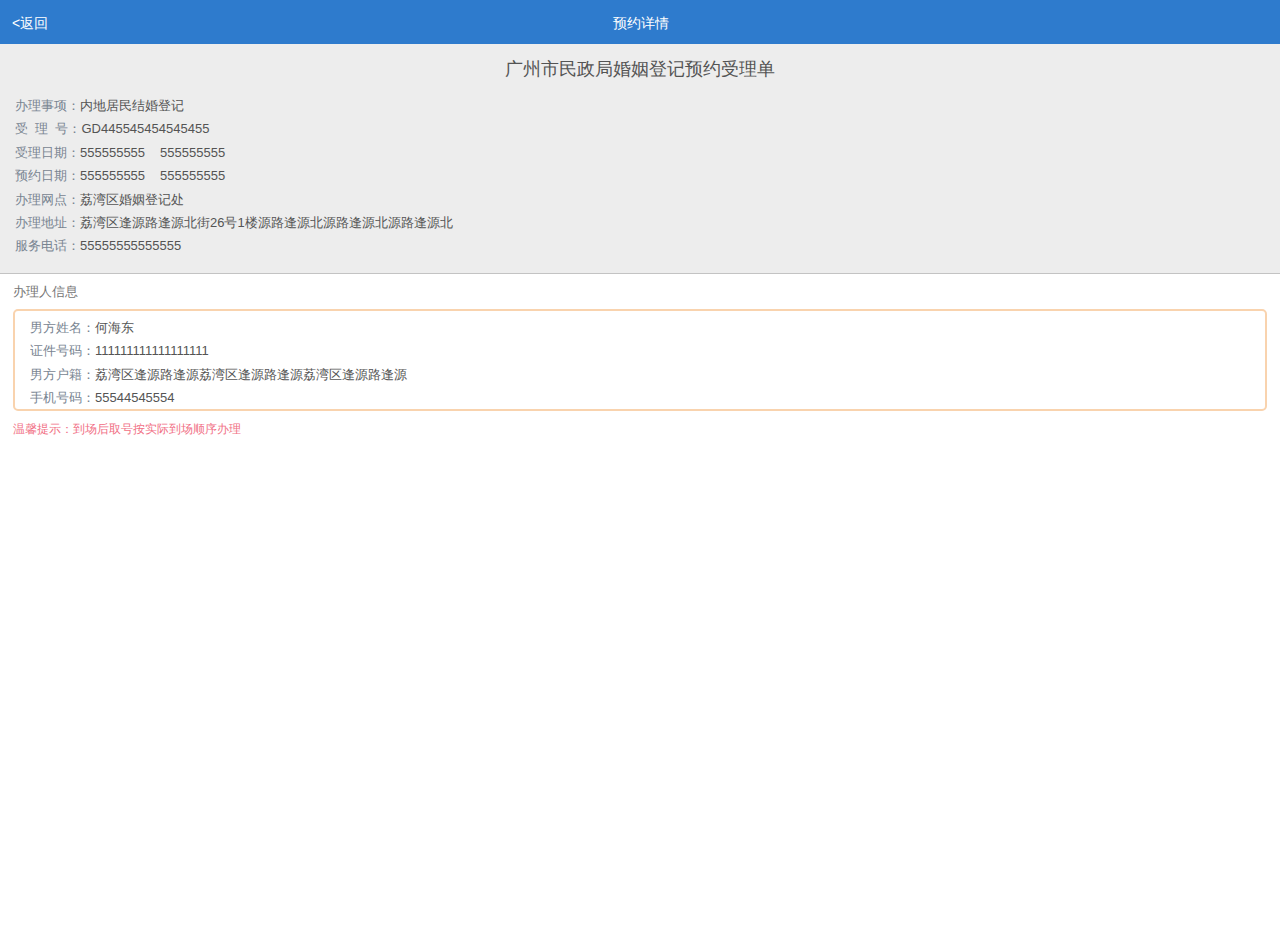
<file: orderdetail-two.html>
<!DOCTYPE html>
<html>
<head>
<meta charset="utf-8">
<meta name="viewport" content="width=device-width, initial-scale=1, minimum-scale=1, maximum-scale=1, user-scalable=0">
<meta name="apple-mobile-web-app-capable" content="yes">
<meta name="apple-mobile-web-app-status-bar-style" content="black">
<title>预约详情</title>

<link href="css/base.css" type="text/css" rel="stylesheet">

<link href="css/orderdetail.css" type="text/css" rel="stylesheet">
</head>
<body class="bd">
<!-- 头部 -->
<div class="w100 bg-2e7bcd  color-fff  clear head" style="height:44px;">
  <span class="f_left ml10"><a href="#" class="color-fff arrow">&lt;</a><a href="index.html" class="color-fff return">返回</a></span>

    <span class="one" >预约详情</span>
    
  </div>
<!-- 头部end -->
<div class="top">
     <ul class="top-ul">广州市民政局婚姻登记预约受理单</ul>
     <li>
	     <p>办理事项：</p>
	     <p class="top-rt"> <span>内地居民结婚登记</span></p>
     </li>
     <li>
	     <p>受&nbsp;&nbsp;理&nbsp;&nbsp;号：</p>
	     <p class="top-rt"><span>GD445545454545455</span></p>
     </li>
     <li>
	     <p>受理日期：</p>
	     <p class="top-rt"><span>555555555</span><span>555555555</span></p>
     </li>
     <li>
	     <p>预约日期：</p>
	     <p class="top-rt"><span>555555555</span><span>555555555</span></p>
     </li>
     <li>
	     <p>办理网点：</p>
	     <p class="top-rt"><span>荔湾区婚姻登记处</span></p>
     </li>
     <li>
	     <p>办理地址：</p>
	     <p class="top-rt"><span>荔湾区逢源路逢源北街26号1楼源路逢源北源路逢源北源路逢源北</span></p>
     </li>
     <li>
	     <p>服务电话：</p>
	     <p class="top-rt"><span>55555555555555</span></p>
     </li>

</div>
<div class="message">
    <p class="messagep">办理人信息</p>
    <div class="detail">
      
      <div class="detail-rt detail-rtd">
           <li>
			     <p>男方姓名：</p>
			     <p class="rtd"><span>何海东</span></p>
          </li>
          <li>
			     <p>证件号码：</p>
			     <p class="rtd"><span>111111111111111111</span></p>
          </li>
          <li>
			     <p>男方户籍：</p>
			     <p class="rtd"><span>荔湾区逢源路逢源荔湾区逢源路逢源荔湾区逢源路逢源</span></p>
          </li>
          <li>
			     <p>手机号码：</p>
			     <p class="rtd"><span>55544545554</span></p>
          </li>
      </div>
    </div>

    
    <span class="tip">温馨提示：到场后取号按实际到场顺序办理</span>
     <div class="bottom"></div>
</div>
</body>
</html>
</file>
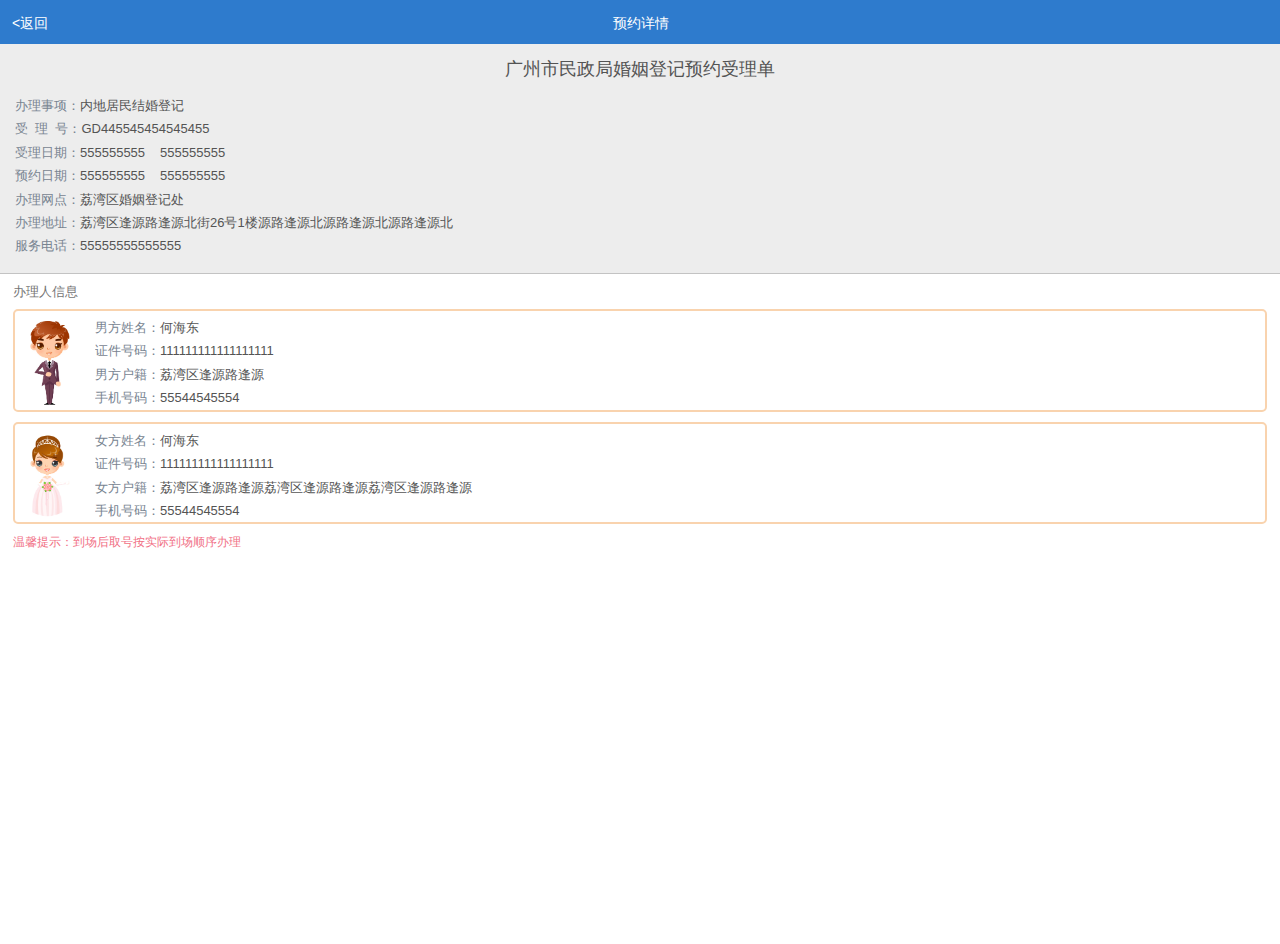
<file: orderdetail.html>
<!DOCTYPE html>
<html>
<head>
<meta charset="utf-8">
<meta name="viewport" content="width=device-width, initial-scale=1, minimum-scale=1, maximum-scale=1, user-scalable=0">
<meta name="apple-mobile-web-app-capable" content="yes">
<meta name="apple-mobile-web-app-status-bar-style" content="black">
<title>预约详情</title>

<link href="css/base.css" type="text/css" rel="stylesheet">

<link href="css/orderdetail.css" type="text/css" rel="stylesheet">
</head>
<body class="bd">
<!-- 头部 -->
<div class="w100 bg-2e7bcd  color-fff  clear head" style="height:44px;">
  <span class="f_left ml10"><a href="check.html" class="color-fff arrow">&lt;</a><a href="check.html" class="color-fff return">返回</a></span>

    <span class="one" >预约详情</span>
    
  </div>
<!-- 头部end -->
<div class="top">
     <ul class="top-ul">广州市民政局婚姻登记预约受理单</ul>
     <li>
	     <p>办理事项：</p>
	     <p class="top-rt"> <span>内地居民结婚登记</span></p>
     </li>
     <li>
	     <p>受&nbsp;&nbsp;理&nbsp;&nbsp;号：</p>
	     <p class="top-rt"><span>GD445545454545455</span></p>
     </li>
     <li>
	     <p>受理日期：</p>
	     <p class="top-rt"><span>555555555</span><span>555555555</span></p>
     </li>
     <li>
	     <p>预约日期：</p>
	     <p class="top-rt"><span>555555555</span><span>555555555</span></p>
     </li>
     <li>
	     <p>办理网点：</p>
	     <p class="top-rt"><span>荔湾区婚姻登记处</span></p>
     </li>
     <li>
	     <p>办理地址：</p>
	     <p class="top-rt"><span>荔湾区逢源路逢源北街26号1楼源路逢源北源路逢源北源路逢源北</span></p>
     </li>
     <li>
	     <p>服务电话：</p>
	     <p class="top-rt"><span>55555555555555</span></p>
     </li>

</div>
<div class="message">
    <p class="messagep">办理人信息</p>
    <div class="detail">
      <div class="detail-img"><img src="images/agr-boy.png"></div>
      <div class="detail-rt">
           <li>
			     <p>男方姓名：</p>
			     <p class="rt"><span>何海东</span></p>
          </li>
          <li>
			     <p>证件号码：</p>
			     <p class="rt"><span>111111111111111111</span></p>
          </li>
          <li>
			     <p>男方户籍：</p>
			     <p class="rt"><span>荔湾区逢源路逢源</span></p>
          </li>
          <li>
			     <p>手机号码：</p>
			     <p class="rt"><span>55544545554</span></p>
          </li>
      </div>
    </div>

    <div class="detail">
      <div class="detail-img"><img src="images/agr-gril.png"></div>
      <div class="detail-rt">
           <li>
			     <p>女方姓名：</p>
			     <p class="rt"><span>何海东</span></p>
          </li>
          <li>
			     <p>证件号码：</p>
			     <p class="rt"><span>111111111111111111</span></p>
          </li>
          <li>
			     <p>女方户籍：</p>
			     <p class="rt"><span>荔湾区逢源路逢源荔湾区逢源路逢源荔湾区逢源路逢源</span></p>
          </li>
          <li>
			     <p>手机号码：</p>
			     <p class="rt"><span>55544545554</span></p>
          </li>
      </div>
    </div>
    <span class="tip">温馨提示：到场后取号按实际到场顺序办理</span>
     <div class="bottom"></div>
</div>
</body>
</html>
</file>
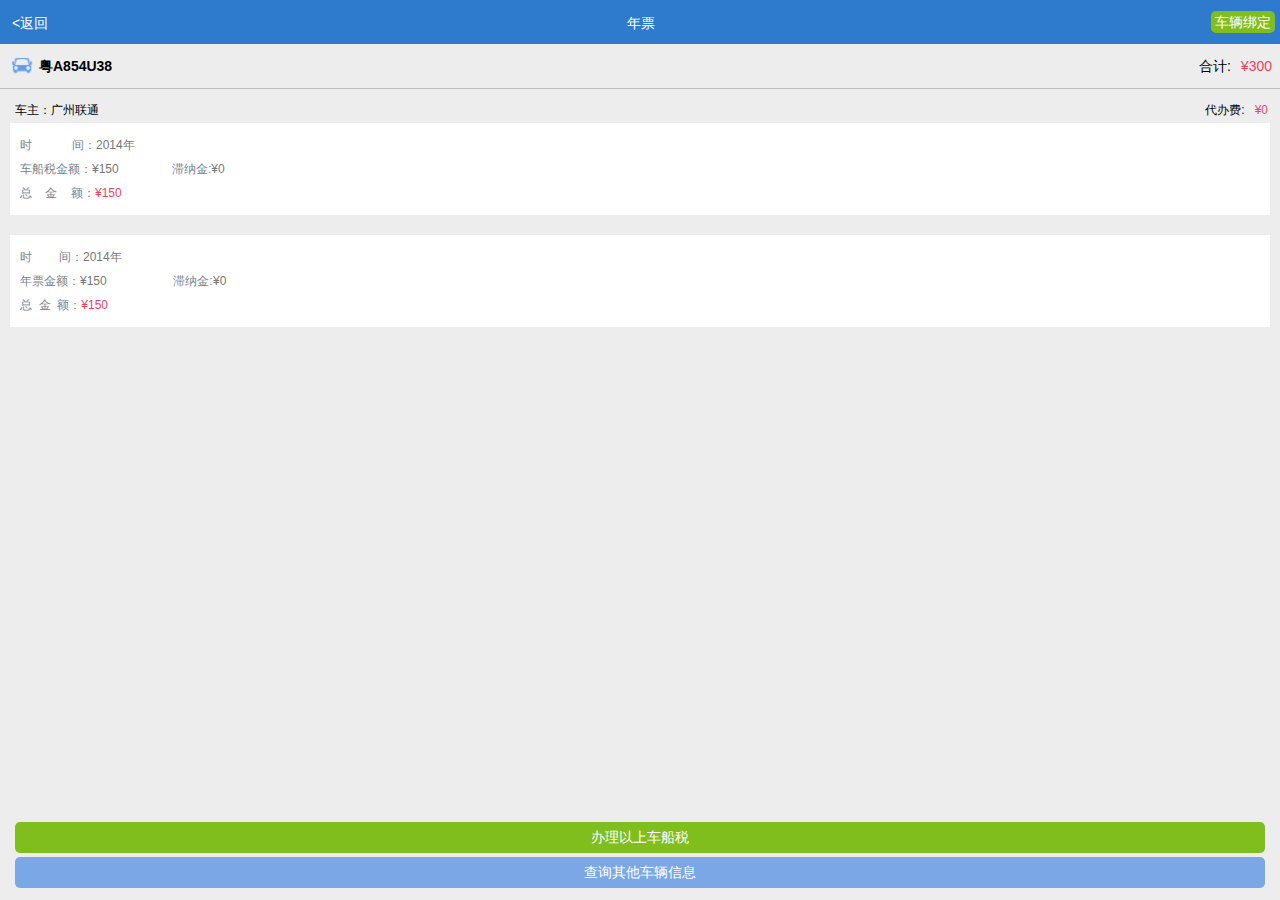
<file: ticket.html>
<!DOCTYPE html>
<html>
<head>
<meta charset="utf-8">
<meta name="viewport" content="width=device-width, initial-scale=1, minimum-scale=1, maximum-scale=1, user-scalable=0">
<meta name="apple-mobile-web-app-capable" content="yes">
<meta name="apple-mobile-web-app-status-bar-style" content="black">
<title>年票</title>

<link href="css/base.css" type="text/css" rel="stylesheet">

<link href="css/handle.css" type="text/css" rel="stylesheet">
</head>
<body style="background-color:rgb(237,237,237);">
<div class="big">
<!-- 头部 -->
  <div class="w100 bg-2e7bcd  color-fff  clear head" style="height:44px;">
  <span class="f_left ml10"><a href="#" class="color-fff arrow">&lt;</a><a href="#" class="color-fff return">返回</a></span>

    <span class="one" >年票</span>
    <span class="binding" >车辆绑定</span>
  </div>

  <div class="top">
    <img src="images/car.png"><span class='number'>粤A854U38</span>
    <span class="money"><span>&yen;</span><span class="amount">0</span></span><span class="total" >合计:</span>
  </div>

  <div class="rules">
  <div class="li-top">
    <span class="message">车主：</span><span>广州联通</span><span class="li-mon">&yen;0</span><span class="li-total" >代办费:</span>
  </div>
  <div class="ticket">
  <table >
    <tbody>
    <tr>
     
     <td class="mid"><span>时&nbsp;&nbsp;&nbsp;&nbsp;&nbsp;&nbsp;&nbsp;&nbsp;&nbsp;&nbsp;&nbsp;&nbsp;间：</span></td>
     <td class="right">2014年</td>
   </tr>
   </tbody>
    </table>
    <table >
    <tbody>
    <tr>
     
     <td class="mid"><span>车船税金额：</span></td>
     <td class="right" style="width:80px;">&yen;150</td>
     
     <td class="mid"><span>滞纳金:</span></td>
     <td class="right">&yen;0</td>
   </tr>
   </tbody>
    </table>
    <table >
    <tbody>
    <tr>
     
     <td class="mid"><span>总&nbsp;&nbsp;&nbsp;&nbsp;金&nbsp;&nbsp;&nbsp;&nbsp;额：</span></td>
     <td class="right"><span class="code coded">&yen;150</span></td>
   </tr>

</tbody>
    </table>
    </div>
    <div class="ticket" style="margin-top:20px;">
  <table >
    <tbody>
    <tr>
     
     <td class="mid"><span>时&nbsp;&nbsp;&nbsp;&nbsp;&nbsp;&nbsp;&nbsp;&nbsp;间：</span></td>
     <td class="right">2014年</td>
   </tr>
   </tbody>
    </table>
    <table >
    <tbody>
    <tr>
     
     <td class="mid"><span>年票金额：</span></td>
     <td class="right" style="width:80px;">&yen;150</td>
     
     <td class="mid"><span>&nbsp;&nbsp;&nbsp;&nbsp;滞纳金:</span></td>
     <td class="right">&yen;0</td>
   </tr>
   </tbody>
    </table>
    <table >
    <tbody>
    <tr>
     
     <td class="mid"><span>总&nbsp;&nbsp;金&nbsp;&nbsp;额：</span></td>
     <td class="right"><span class="code coded">&yen;150</span></td>
   </tr>

</tbody>
    </table>
    </div>
    </div>
    <!--底部盒子begin-->
    <div class="bigbot">
  <div class="bot">
       <button class="deal">办理以上车船税
       </button>
    </div>
    <div class="bot">
       <button class="dealsub">查询其他车辆信息</button>
    </div>
    </div>
    <!--底部盒子end-->

    </div> <!--big盒子结束-->

     <!--hidden盒子begin-->
  <div class="hid" >
  
  </div>
  <!--登录begin-->
   <!----><div class="entry">
  <div class="popover">
        
        <p class="popover-title">登录认证网上车管所账号</p>
    
   
  
      <form name="input" action="html_form_action.asp" method="get" class="for">
账号：
<input type="text" name="user" placeholder="网上车管所账号" /><br>
密码：
<input type="password" name="userpw"  placeholder="网上车管所密码"/><br>
<div class="test">
<span class="mit">取消</span>
<span class="entryin">登录</span>
</div>
</form>
    
   
        <div class="popover-content">
          <p>温馨提示：</p>
      <p>办理记分业务请先认证网上车管所账号，如没有车管所账号请到广州车管所网站注册认证！</p>
        </div>
      </div>
      
      </div>

  <!--温馨提示开始-->
  <div class="entrytwo">
      <div class="popover">
        <div class="arrow"></div>
           <h3 class="popover-title">温馨提示</h3>
     <div class="popover-content">
          <p class="two-p">目前所选计分为：<span style="color:#FF0000;">11分</span></p>
       <p class="two-p">驾驶证目前分数：6分</p>
        <p class="two-p">你当前所勾选办理业务的分值已超出当前账号剩余分值，请重新勾选或者使用其他网办账号办理！</p>
        <div class="botu">
      <button class="confirm">确 定</button>
    </div>
        </div>
    </div>
    </div>
 <!--第二个温馨提示开始-->
 <div class="entrythree">
 <div class="popover">
        <div class="arrow"></div>
           <h3 class="popover-title">温馨提示</h3>
     <div class="popover-content">
          <p class="two-p" style="margin-bottom: 20px;">你的网办账号还没有绑定驾驶证，请自行登录广州市网上车管所绑定驾驶证后再办理！</p>
          <div class="botu">
      <button class="confirmtwo">确 定</button>
    </div>
        </div>
    
</div>
</div>
  <!--hidden end-->

    

    <script src="js/ticket.js"></script>
<script src="js/jquery-1.11.1.min.js"></script>
    </body>
</html>
</file>
<file: css/base.css>
@charset "utf-8";
/* CSS Document */

*{
	/*-webkit-tap-highlight-color: rgba(0, 0, 0, 0);*/
}
html, body, div, span, object, iframe, h1, h2, h3, h4, h5, h6, p, del, dfn, em, img, ins, kbd, q, samp, small, strong, b, i, dl, dt, dd, ol, ul, li, fieldset, form, label, table, tbody, tfoot, thead, tr, th, td, article, aside, footer, header, nav, section,button {
  margin:0;
  padding:0;
  border:0;
  outline:0;
  vertical-align:baseline;
}
input,select,textarea{
  margin:0;
  padding:0;
  outline:none;
}
select{
	border: 1px solid #ddd;
	background-color: #fff;
}
article, aside, canvas, details, figcaption, figure, footer, header, hgroup, menu, nav, section, summary {
    display: block;
}
ul {padding: 0px;margin: 0px;}
li {list-style-position: outside;list-style-type: none;	vertical-align:bottom; /*fix ie6 li height bug*/ zoom:1;}
html {
	height: 100%;
	-webkit-text-size-adjust: 100%;
	-ms-text-size-adjust: 100%;
}
body {
	margin: 0;
	padding: 0;
	width: 100%;
	height: 100%;
	min-height: 100%;
	font-family: Helvetica, Arial, sans-serif;
	font-size: 12px;
	-webkit-touch-callout:  inherit;
	display: -webkit-box;
	-webkit-box-orient: vertical;
	-webkit-box-align: stretch;
	position: relative;
}
em{
	font-style:normal;
}
/*img {
	-ms-interpolation-mode: bicubic;
	vertical-align: middle;
}
img:not([src*="/"]) {
display:none;
}*/
table {
	border-collapse: collapse;
	border-spacing: 0;
	width: 100%;
}
th, td, caption {
	vertical-align: middle;
}
a{
	text-decoration:none;
	display: block;
}
/*a:hover{
	opacity: 0.3;
}*/

/*上面都是标签的初始化*/

/* zui重定义样式 */
caption,th{text-align:left}
h1,h2,h3,h4,h5,h6{font-size:100%;font-weight:normal;line-height:1em;}
q:before,q:after{content:''}
input,textarea,select{font-family:inherit;font-size:inherit;font-weight:inherit;*font-size:100%}
.form-control{width:auto}
.breadcrumb{margin:0 !important}
.dropdown-menu,.label,.btn,.btn-sm,.btn-xs,.btn-mini{font-size:12px}
::-webkit-scrollbar{width:6px;height:6px}
::-webkit-scrollbar-track-piece{background-color:#ccc;-webkit-border-radius:6px}
::-webkit-scrollbar-thumb:vertical{height:5px;background-color:#999;-webkit-border-radius:6px}
::-webkit-scrollbar-thumb:horizontal{width:5px;background-color:#ccc;-webkit-border-radius:6px}
.input-group .form-control{width: auto;}.form-horizontal .form-group {margin-left: 0;margin-right: 0px;}

/********** 自定义共用样式 ***********/
/*定位*/
.tl{text-align:left!important;}
.tc{text-align:center!important;}
.tr{text-align:right!important;}
.mc{margin-left:auto;margin-right:auto;}
.f_left{float:left;display:inline;}
.f_right{float:right;display:inline;}
.clear{ clear:both;}
.clear:after{clear: both;content: "";display: block;}
.pr{position:relative;}
.pa{position:absolute;}
.hidden{visibility:hidden;}
.visible{visibility:visible;}
.block{display:block!important;}
.iblock{display:inline-block!important;}
.none{display:none!important;}
.box-sizing{box-sizing:border-box;-moz-box-sizing:border-box; /* Firefox */-webkit-box-sizing:border-box; /* Safari */}
.box {display: -webkit-box;display: -moz-box;display: -ms-box;display: -box;-webkit-box-orient: horizontal;-moz-box-orient: horizontal;-webkit-box-sizing: border-box;-moz-box-sizing: border-box;}
.box > * {-webkit-box-flex: 1.0;-moz-box-flex: 1.0;-ms-box-flex: 1.0;box-flex:1.0;width: 0%;}
.dis-table{display: table;}
.dis-table-row{display: table-row;}
.dis-table-cell{display: table-cell;}
.bl-none{border-left: none!important;}
.br-none{border-right: none!important;}
.b-none{border: none!important;}
.pf{position:fixed!important;}
.ma0{margin: 0 auto;}
.z100{z-index: 100;}
.z1{z-index: 1;}


/*文字排版*/
.f12{font-size:12px;}
.f14{font-size: 14px;}
.f15{font-size: 15px;}
.f16{font-size: 16px;}
.f18{font-size: 18px;}
.fb{font-weight:bold;}
.fn{font-weight:normal;}
.ellipsis{overflow:hidden;white-space:nowrap;text-overflow:ellipsis;}
.unl{text-decoration:underline;}
.no-unl{text-decoration:none;}
.vt{vertical-align: top;}
.vm{vertical-align: middle;}
.lh20{line-height:20px;}
.hx44{height: 44px;}
.hx88{height: 88px;}
.hx1{height: 1px;}
.wx44{width: 44px;}
.lht44{line-height: 44px;}
/*margin*/
.mt-28{margin-top: -28px!important;}
.mt3{margin-top:3px;}
.mt10{margin-top: 10px;}
.mt44{margin-top: 44px;}
.mt58{margin-top: 58px;}
.pt58{padding-top: 58px;}
.mr15{margin-right:15px;}
.ml10{margin-left:10px;}
.ml-55{margin-left: -55px;}
.ml-44{margin-left: -44px;}
.ml44{margin-left: 44px;}
.mb10{margin-bottom:10px;}
.ml20{margin-left:20px;}

/*padding*/
.pt10{padding-top: 10px!important;}
.pr15{padding-right:15px!important;}
.pb10{padding-bottom: 10px!important;}
.pl20{padding-left:20px!important;}
.pd10{padding: 10px!important;}

/* 百分比宽 */
.w100{width: 100%!important;}
.w92{width: 92%!important;}
.w79{width:79%!important;}
.w7{width: 7%!important;}
.h100{height: 100%!important;}
.r-1{right: -1%;}

/* 常用字体颜色 */
.color-fff{color:#fff!important;}/*白色*/
.color-666666{color: #666666!important;}/*深灰*/
.color-79838d{color: #79838d!important;}/*浅灰*/
.color-red{color: #ff0000!important;}
.clolr-black{color: black;}

/* 常用背景颜色 */
.bg-fff{background-color: #fff!important;}
.bg-2e7bcd{background-color:#2e7bcd!important;}/*蓝色头部背景*/
.bg-e6e6e6{background-color: #e6e6e6!important;}/*灰色背景*/
.bg-cfcdcd{background-color: #cfcdcd!important;}/*深灰*/
.bg-95a1ad{background-color: #95a1ad!important;}/*淡灰蓝*/
.bg-ededed{background-color: #ededed!important;}
.bg-f7f7f7{background-color: #f7f7f7!important;}
</file>
<file: css/handle.css>
@charset "utf-8";
/* CSS Document */
body {
	
	width: 100%;
	
}
.arrow,.return{
	
	display: inline;
	 position: relative;
   left:2px;
   top: 15px;
}
.head{
	position: fixed;
	left: 0;
	top: 0;
	text-align: center;
	font-size: 14px;
	width: 100%;
	background-color: 2e7bcd;
	color: fff;
	height: 44px;
	/*w100 bg-2e7bcd  color-fff  clear head" style="height:44px*/
}

.one{
	 position: relative;
   left: 10px;
   top: 15px;
}
.binding{
   float: right;
   
   background-color: rgb(128,190,30);
   height: 22px;
   line-height: 22px;
   border-radius: 5px;
   width: 64px;
   text-align: center;
   position: relative;
   left: -5px;
   top: 11px;
}
.top{
	line-height: 44px;
	height: 44px;
	width: 100%;
	clear: both;
	font-size: 14px;
	clear: both;
	background-color:rgb(237,237,237);
	border-bottom: 1px solid rgb(190,190,190);
    position: fixed;
	left: 0;
	top: 44px;


}
.top img{
	width: 25px;
	position: relative;
	top: 5px;
	left: 10px;
}
.number{
	font-weight: bold;
	margin-left: 14px;
}
.total{
	float: right;
	
}
.money{
	float: right;
	margin-left: 10px;
	margin-right: 8px;
	color: rgb(242,64,97);
}

/*违章部分开始*/

.li-top:first-child{
	margin-top: 88px;
}
.li-top{
	height: 35px;
	width: 100%;
	overflow: hidden;
	line-height: 45px;
	font-size: 12px;

}

.message{
	margin-left: 15px;
}
.li-mon{
	float: right;
	margin-left: 10px;
	margin-right: 12px;
	color: rgb(242,64,97);
}
.li-total{
	float: right;
	margin-left: 10px;

}
.sub{
	clear: both;
	background-color: white;
	margin: 0 10px;
	padding: 15px 0 20px 0;
	margin-bottom: 10px;
}
.sub:last-child{
	margin-bottom: 0px;
}
.subimg{
	float: left;
	width: 34px;
	margin-left: 7px;
	background-color: white;
}
.subimg img{
	width: 100%;
}
.tab{
	float: left;
	width: 82%;
	font-size: 12px;
	background-color: white;
	float: right;
	padding-right: 5px;
	
}
.mid{
	white-space:nowrap;
	vertical-align: top;
	color: rgb(121,132,143);
	line-height: 2;

}
.right{
	text-align: left;
	vertical-align: top;
	color: rgb(118,118,118);
	line-height: 2;
	
	word-break : break-all; 
	overflow:hidden;
}
.code{
	color: rgb(242,64,97);

}
/*违章部分结束*/
/*年票部分开始*/
.ticket{
	font-size: 12px;
	background-color: white;
	margin: 0 10px;
	padding: 10px 0 10px 0;
	padding-left: 10px;
    

}

/*年票部分结束*/
/*车船税部分开始*/
/*车船税部分部分结束*/
/*底下部分开始*/
.bigbot{
	position: fixed;
	
	bottom: 0px;
	z-index: 6;
	width: 100%;
	padding-bottom: 12px;
	background-color:rgb(237,237,237);
}
.bot{
	margin: 0px 15px ;
	margin-top: 4px;
	
	text-align: center;

}

.deal{
	width: 100%;
	background-color: rgb(128,128,128);
	color: white;
	border-radius: 5px;
	font-size: 14px;
	height: 31px;
	
	line-height: 31px;
}
.dealsub{
	width: 100%;
	background-color: rgb(123,167,230);
	color: white;
	border-radius: 5px;
	height: 31px;
	
	line-height: 31px;
	font-size: 14px;
}
/*底下部分结束*/
/*hidden部分开始*/

.big{
	display:block;
	position: absolute;
	left: 0;
	top: 0;
	z-index: 1;
	width: 100%;
}
.hid{
	display:none;
	width: 100%;
	background-color: black;
	position: fixed;
	top: 0;
	left: 0;
	z-index: 3;
	opacity: 0.6;

	height: 500px;
}




.entry,.entrytwo,.entrythree{
	text-align: center;
	 position: fixed;
	width: 100%;
	top: 165px;
	z-index: 5;
	display: none;
}


.for{
	color: rgb(166,166,166);
	background-color: rgb(238,238,238);
	font-size: 14px;
	
}
.for input{
	width: 190px;
	margin-top: 15px;
	margin-left: -5px;
	padding-left: 8px;

}
.for span{
	background-color: rgb(176,184,196); 
	border-radius: 5px;
	font-size: 16px;
	padding: 5.5px 29px;
	color: white;
    margin-left: 27px;


}	
.test{
	margin:20px 0 8px 0; 
	background-color: rgb(238,238,238);
}
.for .entryin{
	background-color: rgb(123,167,230); 
	border-radius: 5px;
	font-size: 16px;
	width: 86px;
	height: 27px;
	color: white;
	border: none;
	margin-left: 20px;
	outline: none;

}
.popover {
 
 margin: 0 auto;
  width: 260px;
background-color: rgb(238,238,238);
 text-align:center;

      
}
.popover-title {
  height: 34px;
  line-height: 42px;
  
  font-family:"Courier New", Courier, monospace;
  font-size:16px;
  color:rgb(106,106,106);

  
  background-color: #cfcfcf;
 
  
}
.popover-content {
  padding: 5px 3px 5px 5px;
  background-color:rgb(238,238,238);
  font-family:"Courier New", Courier, monospace;
  font-size:12px;
  font-style:normal;
  color:#666666;
  line-height:20px;
  text-align: left;
}
/*温馨提示开始*/
.botu{
	margin: 0px 15px ;
	margin-top: 10px;
	padding-bottom:5px;
	text-align: center;
	

}
.confirm,.confirmtwo{
	width: 86px;
	height: 27px;
	background-color: rgb(123,167,230);
	color: white;
	border-radius: 5px;
	
	font-size: 16px;
}
.two-p{
	margin: 10px 10px 0 10px;
	font-size: 14px;
	color: rgb(124,124,124);
}

/*hidden部分结束*/
</file>
<file: css/violation.css>
.bott{
	background-color: #80be1f;
	width: 95%;
	height: 31px;
	/*padding-top: 15px;*/
	color: white;
	text-align: center;
	border-radius: 5px;
	margin: 0 auto;
	line-height: 31px;
}
.Tsele{
	padding-top: 58px;
	padding-left: 2.5%;
}
.Tsele p span{
	font-size: 13px;
	color: red;
	line-height: 35px;
}
/*.col{
	width: red;
	padding-top: 50px;
}*/

table{
	width: 95%;
	margin: 17px auto;
	margin-top: 3px;
}
table tr{
/*table-layout:fixed;*/
}
table tr td input{
	width: 100%;
	height: 22px;
	/*color:#c0c3c8;*/
	border-radius: 2px;
	border:none;
	border:1px solid #c0c3c8;
	display: inline-block;
	text-indent: 5px;
}
table tr td span{
	display: inline-block;
}
/*table tr td input:focus{
	color: #666666;
}*/

table tr td{
	height: 30px;
}
table tr td select{
	border:1px solid #c0c3c8;
	height: 22px;
	border-radius: 2px;
	/*background: url(../images/p1.png);*/
}
.Tsele select{
	border:1px solid #c0c3c8;
	height: 22px;
	border-radius: 2px;
}

/*查询记录*/
.record{
	width: 95%;
	margin:0 auto;
	padding-top: 31px;
}
.record p{
	padding: 10px 0px 10px 0px;
}
.record-con{
	border-radius: 15px;
	height: 28px;
	background-color: #498edc;
	color: white;
	padding: 7px 14px 7px 14px;
    box-shadow: 0px 1px 3px black; /*box  x阴影  y阴影  10羽化  阴影颜色  */
	margin: 0px 3px 0px 3px;
	line-height: 40px;
}
/*规则*/
.but{
	/*width: 95%;*/
	line-height: 22px;
	/*margin: 0 auto;*/
	padding: 40px 10px 40px 30px;
}
ul li {
	list-style-type:decimal;
}
ul p{
	margin-left: -20px;
}
/*左右刷新*/
.zyclick{
	width: 100%;
	height: 45px;
	background-color: #fff;
	border-top: 1px solid #d2d2d2;
	position: fixed;
	bottom: 0px;
	font-size: 45px;
}
.zyclick .clickl img{
	margin-left: 35px;
	width: 13px;
	height: 35px;
}
.zyclick .clickr img{
	margin-left: 30px;
	width: 13px;
	height: 35px;
}
.zyclick .clickq{
	width: 25px;
	height: 25px;
	margin-right: 25px;
	margin-top: 10px;
}
</file>
<file: css/check.css>
.bd{
	background-color: rgb(237,237,237);
	width: 100%;
	color: rgb(96,96,96);
	padding-top: 44px;
}

/*头部开始*/
.arrow,.return{
	
	display: inline;
	 position: relative;
   left:2px;
   top: 15px;
}
.head{
	position: fixed;
	left: 0;
	top: 0;
	text-align: center;
	font-size: 14px;
}
.one{
	 position: relative;
   left: -22px;
   top: 15px;
}

/*头部结束*/

.wrap{
	margin: 15px;
	
}
input{
	color: rgb(96,96,96);
}
.formd select {
	width: 45%;
	height: 25px;
	text-align: center;
   color: rgb(96,96,96);
}
.number{
	margin: 10px 0 30px 0 ;
	border-radius: 5px;
	padding-top: 10px;
	width: 100%;
	text-align: center;
	border: 1px solid rgb(240,149,40);
	background-color: white;
	
}
.man,.woman{
	
	margin-bottom: 10px;

}
.number input{
	height: 23px;
	/*margin-left: -8px;*/
	padding: 1px auto 1px 5px;
	padding-left: 6px;
	width: 55%;
	border: 1px solid #c8c8c8;
	border-radius: 3px;
	background-color: #f1f1f1;

}
.number .numinput{
    height: 30px;
    font-size: 16px;
    line-height: 30px;
    margin: 12px;
    width: 75%;
    text-align: center;

}
.numspan{
	font-size: 14px;

}
.star{
	color: rgb(241,112,133);
	font-size: 15px;
	position: relative;
	left: 0;
	top: 4px;

}
.formd p{
	text-align: center;
	margin-bottom: 5px;
	color: rgb(241,112,133);
	font-size: 12px;
}
.confirm{
	border-radius: 5px;
	background-color: rgb(240,149,40);
	color: white;
	font-size: 18px;
	line-height: 35px;
	height: 35px;
	text-align: center;
	width: 100%;
}
/*底部表单*/
.formt{
	padding-top: 13px;
	background-color: rgb(249,211,174);
	margin-top: 40px;
	border-radius: 5px;
	text-align: center;
}
.tablelf{
	
}
.formt input{
	height: 23px;
    margin-bottom: 10px;
	padding: 1px auto 1px 5px;
	padding-left: 6px;
	width: 62%;
	margin-left: -5px;
	border: 1px solid #c8c8c8;
	border-radius: 3px;
	background-color: #f1f1f1;

}
.formt input:last-child{
   margin-bottom: 35px;
}
.detail,.cancel{
	margin-top: 15px;
	margin-bottom: 20px;
	width: 80px;
	height: 30px;
	border-radius: 5px;
	line-height: 30px;
	color: white;
	font-size: 14px;
	display: inline-block;

}
.detail{
	background-color: rgb(240,149,40);
	margin-right: 20px;
}
.cancel{
	background-color: rgb(179,179,179);
}
.bottom{
  width: 100%;
  height: 100px;
}
</file>
<file: css/index.css>
@charset "utf-8";
/* CSS Document */

body{
	background-color: white;
	width: 100%;
	}
.top {
	clear: both;
	position: fixed;
	top: 0;
	left: 0;
	z-index: 10;
}
.top span{
	margin-left: 25px;

}
.topapp{
	width: 25px;
    position: relative;
    top: 5px;
    left: 10px;

}

.sever{
	width: 100%;
	
	
	clear: both;
}
.title{
	background-color: rgb(247,247,247);
	height: 20px;
	width: 100%;
	border-bottom: 1px solid rgb(223,223,223);
    border-top: 1px solid rgb(223,223,223);
   
    padding: 11px 0 7px 0;
}
.title span{
	font-size: 20px;
	color: rgb(142,142,142);
	margin-left: 10px;
	
}
.titlesub {
	text-align: center;
	width: 100%;
	clear: both;

	
	
}
.titlesub li{
    width: 25%;
    display: inline;
    float: left;

    
}
.li-img{
	width: 60px;
	padding: 10px;
	margin: 0 auto;
}
.li-img img{
	width: 60px;
}
.light{
	position: relative;
	top:-59px;
	left:45px;
	width: 20px;
	height: 20px;
	border-radius:10px; 
	overflow: hidden;
	background-color: white;
	text-align: center;
	margin-bottom: -20px;
}
.light img{
	width: 10px;
}
.li-img span{
	font-size: 12px;
	color: rgb(142,142,142);
	margin-top: 5px;
	display: block;
}
.download{
	
	width: 100%;
	margin-bottom: -52px;

	
	 
}
.bgphoto{
	width: 100%;
	height: 67px;
}
.downloadup{
	position: relative;
	left: 0;
	top: -59px;
	width: 90%;
	margin-left: 5%;

	
}
.app{
	width: 45px;
}

.downloadup span{
	color: white;
	font-size: 14px;
	padding-left: 20px;
	position: relative;
	left: 0;
	top: -15px;

	
}
.arrow{
	width: 12px;
	position: relative;
	left: 0;
	top: -14px;
}
.bottom{
	background-color: rgb(230,230,230);
	text-align: center;
	padding-top: 20px;
	width: 100%;
	height: 60px;
	margin-top: -2px;
}
.bottom span{
	color: rgb(155,155,155);
	font-size: 12px;

}
</file>
<file: css/orderdetail.css>
/*头部开始*/
.arrow,.return{
  
  display: inline;
   position: relative;
   left:2px;
   top: 15px;
}
.head{
  position: fixed;
  left: 0;
  top: 0;
  text-align: center;
  font-size: 14px;
}
.one{
   position: relative;
   left: -22px;
   top: 15px;
}

/*头部结束*/
.bd{
  padding-top: 44px;
}
.top{
	background-color: rgb(237,237,237);
	width: 100%;
    clear: both;
    font-size: 14px;
    padding-bottom: 15px;
    border-bottom: 1px solid rgb(195,195,195);
   
}
.top-ul{
	height: 50px;
	line-height: 50px;
	font-size: 18px;
    text-align: center;
    color: rgb(84,84,84);
}
.top li{
   
   color: rgb(120,132,145);
   
   clear: both;
   margin-left: 15px;
   overflow: hidden;
   font-size: 13px;
  
   
}
.top li p{
   float: left;
   display: inline;
    line-height: 1.8;
   

}
.top-rt{
     width: 70%;
}
.top span{
	margin-right: 15px;
	 color: rgb(84,84,84);
}


/*message begin*/
.message{
   margin: 0 13px;
}
.messagep{
	height: 35px;
	line-height: 35px;
  color: rgb(117,117,117);
  font-size: 13px;
}

.detail{
	clear: both;
	border: 2px solid rgb(249,211,174);
	clear: both;
	overflow: hidden;
  border-radius: 5px;
  margin-bottom: 10px;
}
.detail div{
	float: left;
	display: inline;

}
.detail-img{
	
	margin: 10px 10px auto 15px;
}
.detail img{
	width: 40px;
}

.detail-rt{
	width: 70%;
	font-size: 13px;
 margin-top: 5px;
	
}
.detail-rt li{
   width: 100%;
   color: rgb(120,132,145);
   clear: both;
   margin-left: 15px;
   overflow: hidden;
}
.detail-rt li p{
   float: left;
   display: inline;
    line-height: 1.8;
}
.rt{
     width: 60%;
}

.detail-rt span{
	
	 color: rgb(84,84,84);
}
.tip{
  color: rgb(241,112,133);
  font-size: 12px;
}
.bottom{
  width: 100%;
  height: 100px;
}

/*orderdetail css*/
.rtd{
  width: 70%;
}
.detail .detail-rtd{
  
  width: 90%;

}
</file>
